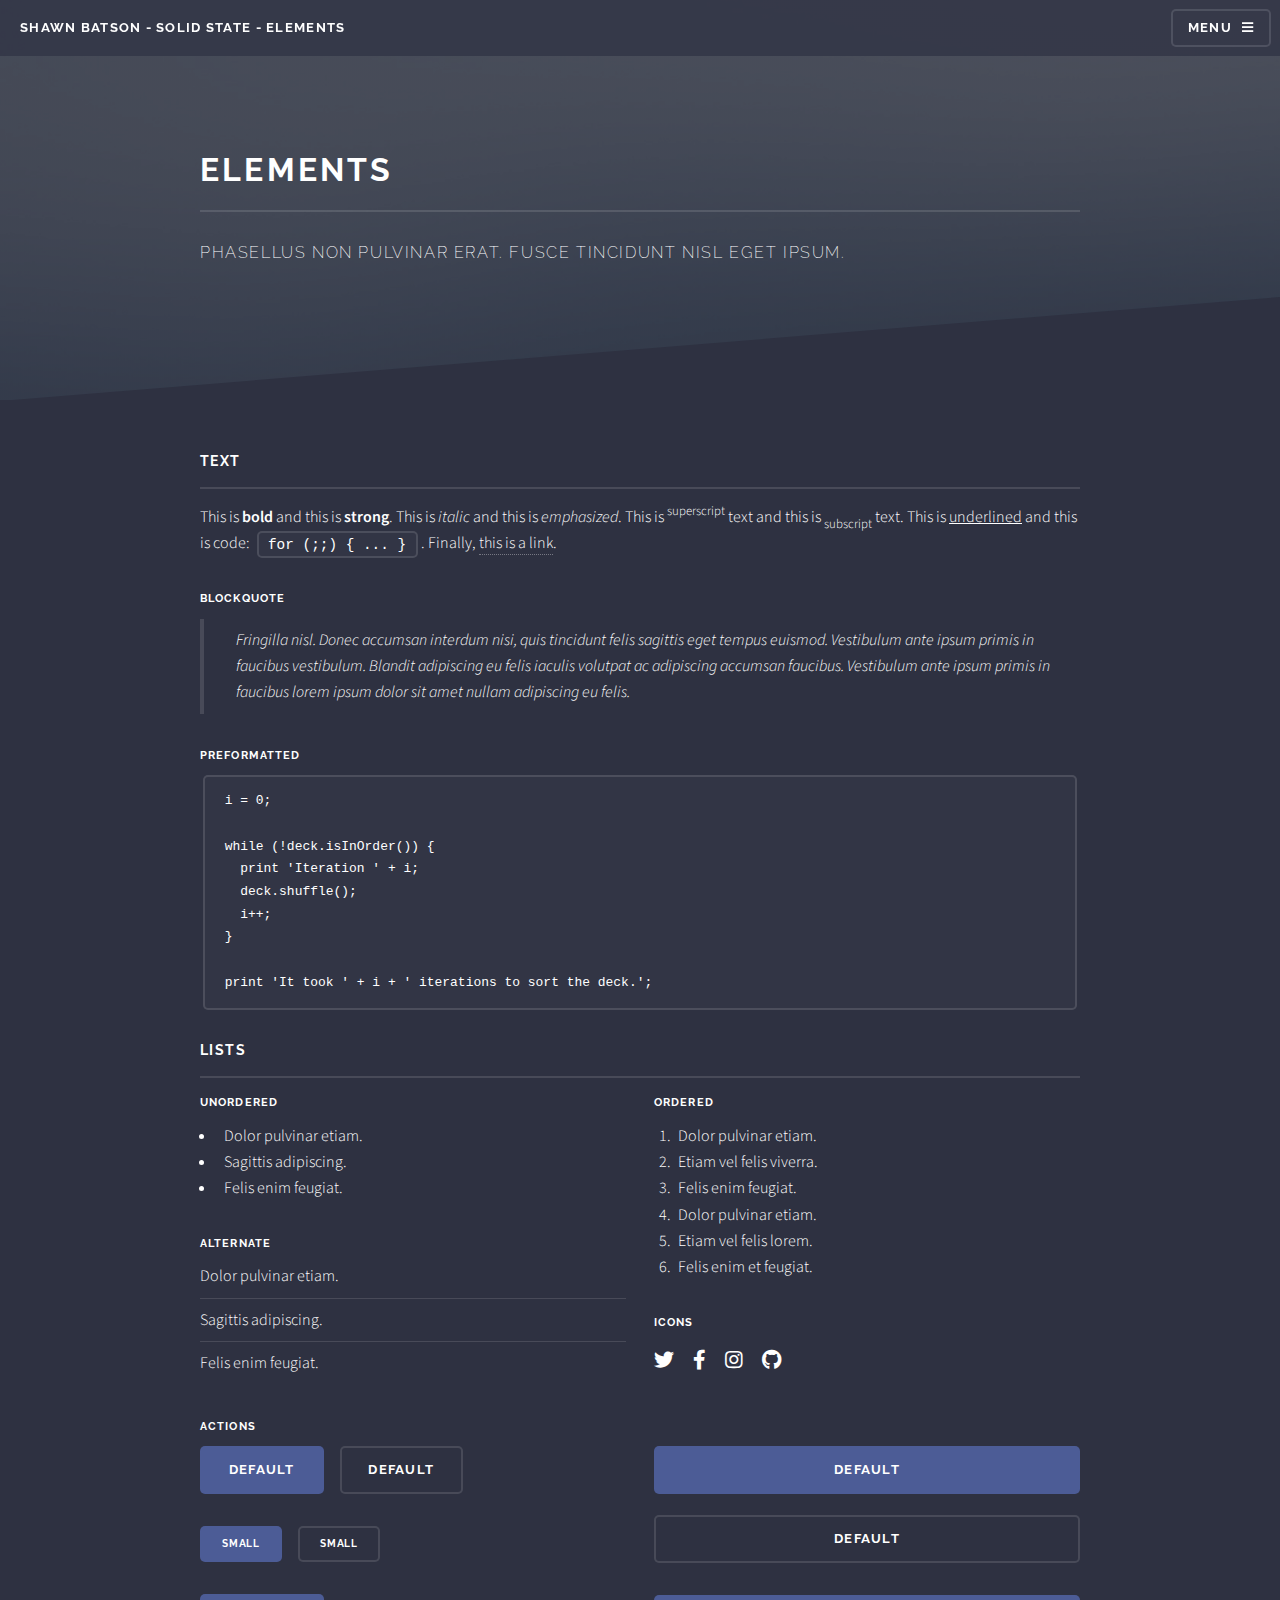
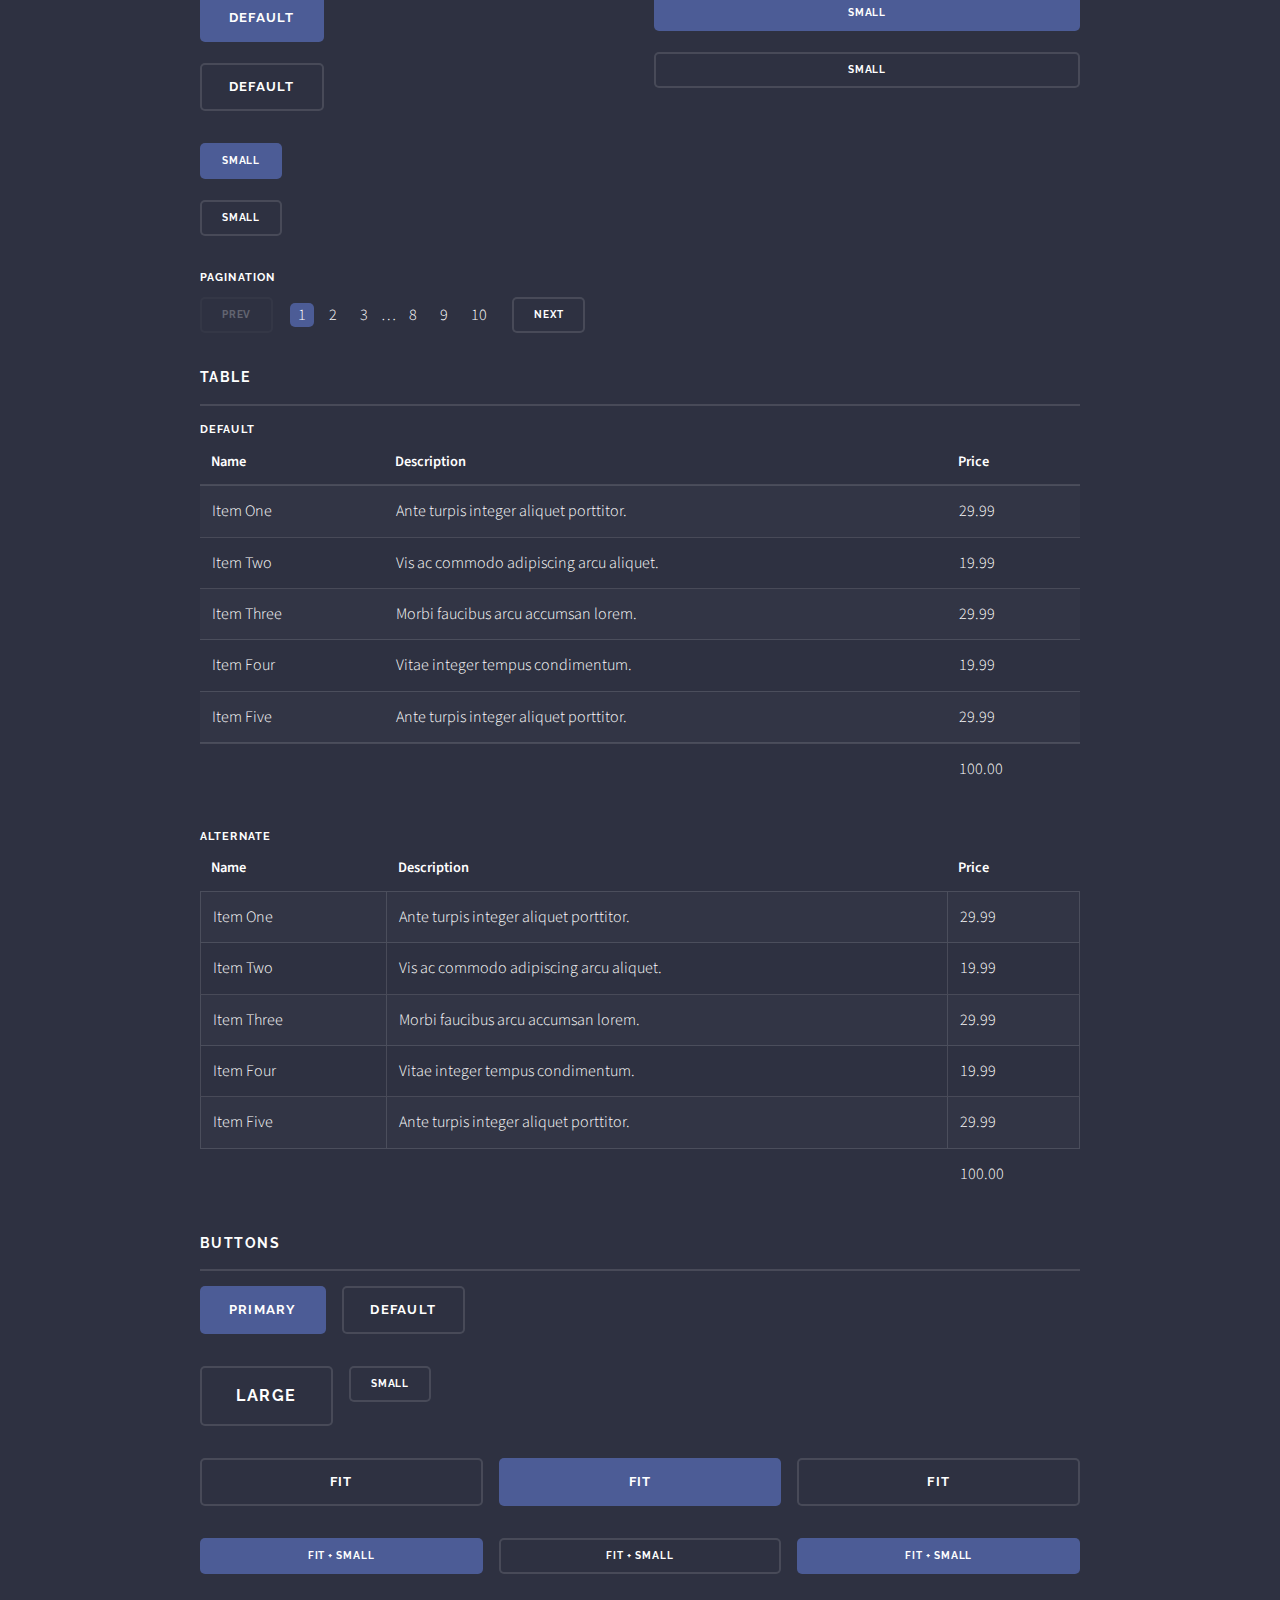
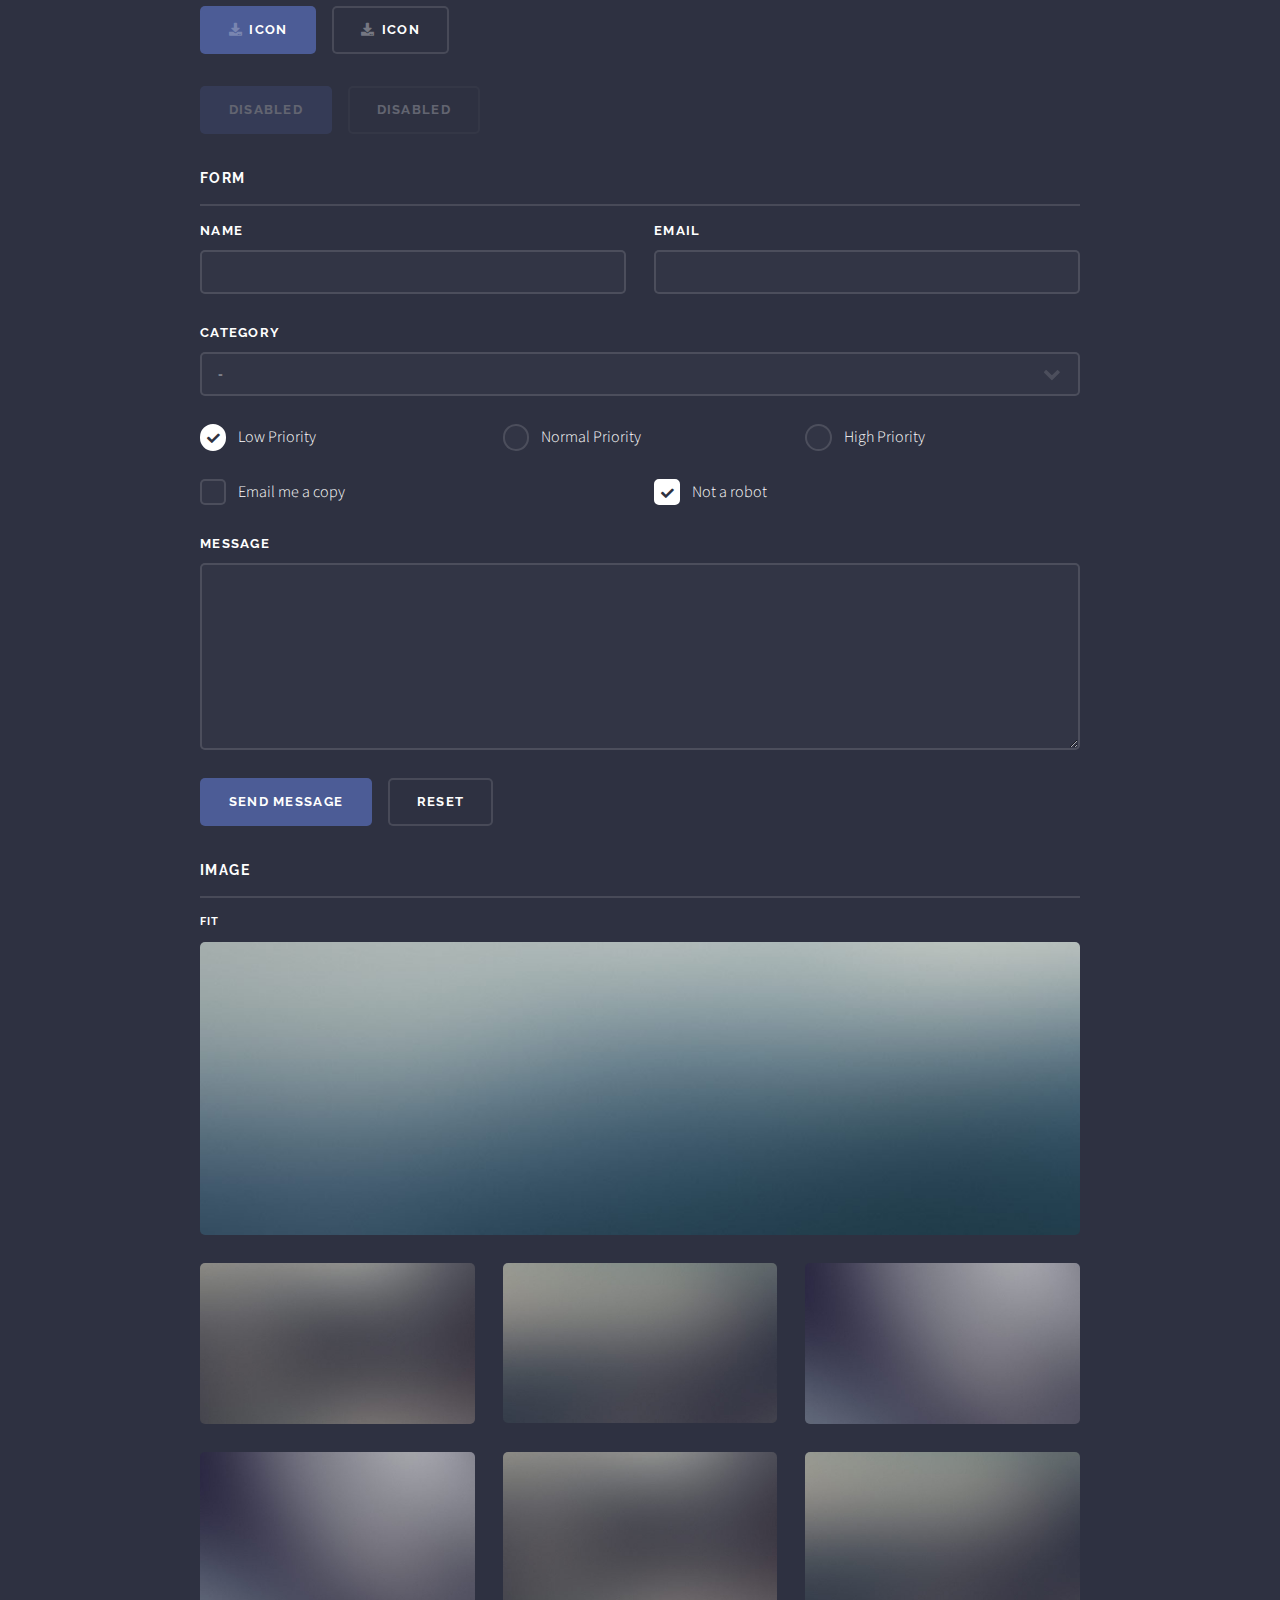
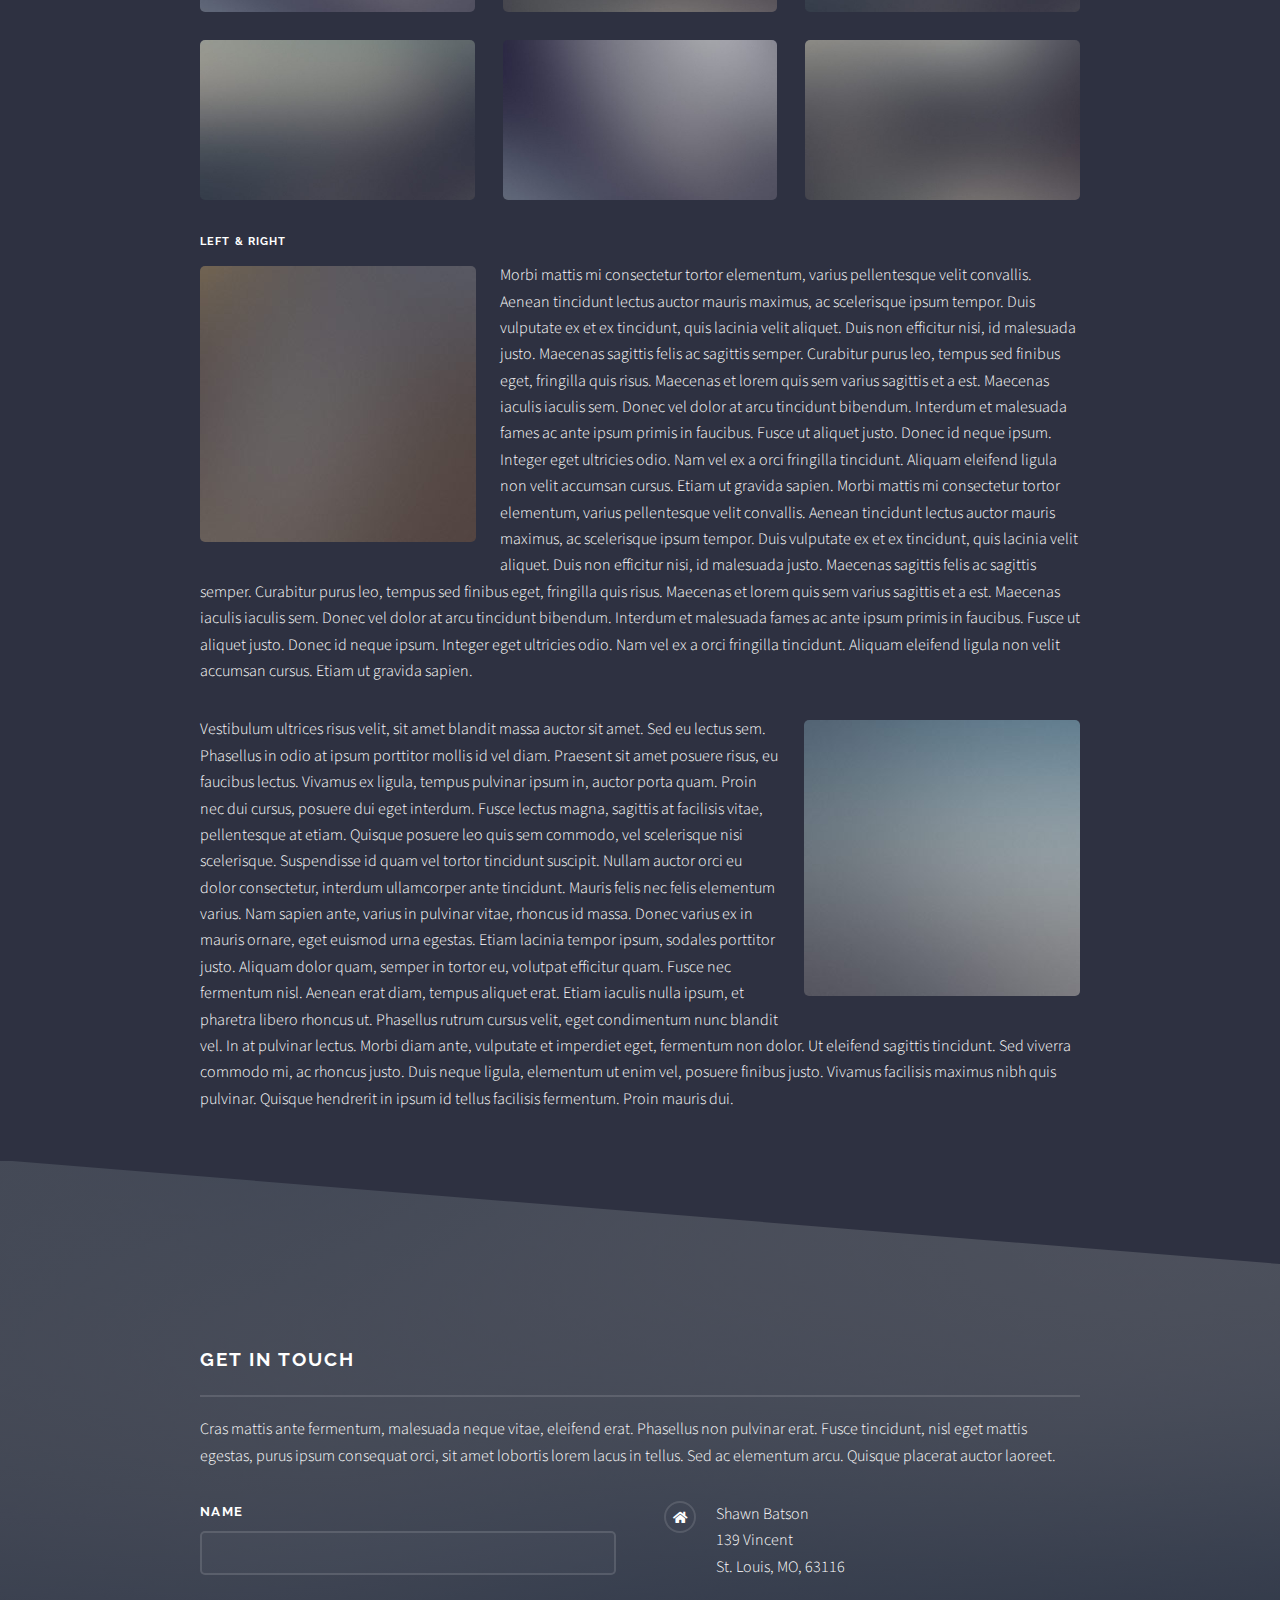
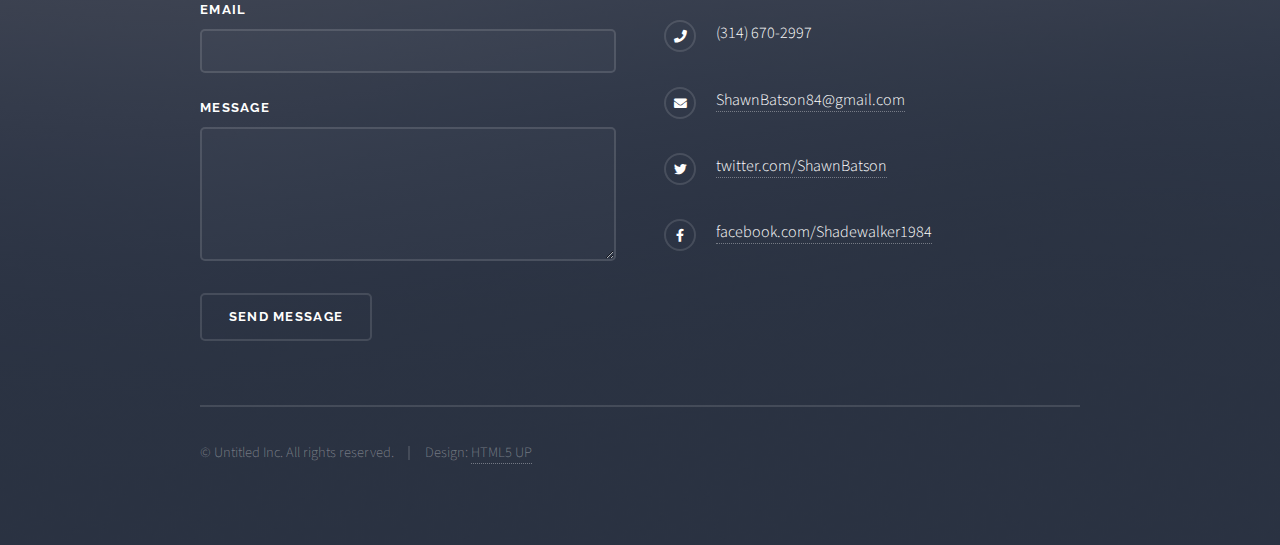
<file: elements.html>
<!DOCTYPE HTML>
<!--
	Solid State by HTML5 UP
	html5up.net | @ajlkn
	Free for personal and commercial use under the CCA 3.0 license (html5up.net/license)
-->
<html>
	<head>
		<title>Shawn Batson - Solid State</title>
		<meta charset="utf-8" />
		<meta name="viewport" content="width=device-width, initial-scale=1, user-scalable=no" />
		<link rel="stylesheet" href="assets/css/main.css" />
		<noscript><link rel="stylesheet" href="assets/css/noscript.css" /></noscript>
	</head>
	<body class="is-preload">

		<!-- Page Wrapper -->
			<div id="page-wrapper">

				<!-- Header -->
					<header id="header">
						<h1><a href="index.html">Shawn Batson - Solid State - Elements</a></h1>
						<nav>
							<a href="#menu">Menu</a>
						</nav>
					</header>

				<!-- Menu -->
					<nav id="menu">
						<div class="inner">
							<h2>Menu</h2>
							<ul class="links">
								<li><a href="index.html">Home</a></li>
								<li><a href="generic.html">Generic</a></li>
								<li><a href="elements.html">Elements</a></li>
								<li><a href="#">Log In</a></li>
								<li><a href="#">Sign Up</a></li>
							</ul>
							<a href="#" class="close">Close</a>
						</div>
					</nav>

				<!-- Wrapper -->
					<section id="wrapper">
						<header>
							<div class="inner">
								<h2>Elements</h2>
								<p>Phasellus non pulvinar erat. Fusce tincidunt nisl eget ipsum.</p>
							</div>
						</header>

						<!-- Content -->
							<div class="wrapper">
								<div class="inner">

									<section>
										<h3 class="major">Text</h3>
										<p>This is <b>bold</b> and this is <strong>strong</strong>. This is <i>italic</i> and this is <em>emphasized</em>.
										This is <sup>superscript</sup> text and this is <sub>subscript</sub> text.
										This is <u>underlined</u> and this is code: <code>for (;;) { ... }</code>. Finally, <a href="#">this is a link</a>.</p>
										<h4>Blockquote</h4>
										<blockquote>Fringilla nisl. Donec accumsan interdum nisi, quis tincidunt felis sagittis eget tempus euismod. Vestibulum ante ipsum primis in faucibus vestibulum. Blandit adipiscing eu felis iaculis volutpat ac adipiscing accumsan faucibus. Vestibulum ante ipsum primis in faucibus lorem ipsum dolor sit amet nullam adipiscing eu felis.</blockquote>
										<h4>Preformatted</h4>
										<pre><code>i = 0;

while (!deck.isInOrder()) {
  print 'Iteration ' + i;
  deck.shuffle();
  i++;
}

print 'It took ' + i + ' iterations to sort the deck.';</code></pre>
									</section>

									<section>
										<h3 class="major">Lists</h3>
										<div class="row">
											<div class="col-6 col-12-medium">
												<h4>Unordered</h4>
												<ul>
													<li>Dolor pulvinar etiam.</li>
													<li>Sagittis adipiscing.</li>
													<li>Felis enim feugiat.</li>
												</ul>
												<h4>Alternate</h4>
												<ul class="alt">
													<li>Dolor pulvinar etiam.</li>
													<li>Sagittis adipiscing.</li>
													<li>Felis enim feugiat.</li>
												</ul>
											</div>
											<div class="col-6 col-12-medium">
												<h4>Ordered</h4>
												<ol>
													<li>Dolor pulvinar etiam.</li>
													<li>Etiam vel felis viverra.</li>
													<li>Felis enim feugiat.</li>
													<li>Dolor pulvinar etiam.</li>
													<li>Etiam vel felis lorem.</li>
													<li>Felis enim et feugiat.</li>
												</ol>
												<h4>Icons</h4>
												<ul class="icons">
													<li><a href="#" class="icon brands fa-twitter"><span class="label">Twitter</span></a></li>
													<li><a href="#" class="icon brands fa-facebook-f"><span class="label">Facebook</span></a></li>
													<li><a href="#" class="icon brands fa-instagram"><span class="label">Instagram</span></a></li>
													<li><a href="#" class="icon brands fa-github"><span class="label">Github</span></a></li>
												</ul>
											</div>
										</div>
										<h4>Actions</h4>
										<div class="row">
											<div class="col-6 col-12-medium">
												<ul class="actions">
													<li><a href="#" class="button primary">Default</a></li>
													<li><a href="#" class="button">Default</a></li>
												</ul>
												<ul class="actions small">
													<li><a href="#" class="button primary small">Small</a></li>
													<li><a href="#" class="button small">Small</a></li>
												</ul>
												<ul class="actions stacked">
													<li><a href="#" class="button primary">Default</a></li>
													<li><a href="#" class="button">Default</a></li>
												</ul>
												<ul class="actions stacked small">
													<li><a href="#" class="button primary small">Small</a></li>
													<li><a href="#" class="button small">Small</a></li>
												</ul>
											</div>
											<div class="col-6 col-12-medium">
												<ul class="actions stacked">
													<li><a href="#" class="button primary fit">Default</a></li>
													<li><a href="#" class="button fit">Default</a></li>
												</ul>
												<ul class="actions stacked small">
													<li><a href="#" class="button primary small fit">Small</a></li>
													<li><a href="#" class="button small fit">Small</a></li>
												</ul>
											</div>
										</div>
										<h4>Pagination</h4>
										<ul class="pagination">
											<li><span class="button small disabled">Prev</span></li>
											<li><a href="#" class="page active">1</a></li>
											<li><a href="#" class="page">2</a></li>
											<li><a href="#" class="page">3</a></li>
											<li><span>&hellip;</span></li>
											<li><a href="#" class="page">8</a></li>
											<li><a href="#" class="page">9</a></li>
											<li><a href="#" class="page">10</a></li>
											<li><a href="#" class="button small">Next</a></li>
										</ul>
									</section>

									<section>
										<h3 class="major">Table</h3>
										<h4>Default</h4>
										<div class="table-wrapper">
											<table>
												<thead>
													<tr>
														<th>Name</th>
														<th>Description</th>
														<th>Price</th>
													</tr>
												</thead>
												<tbody>
													<tr>
														<td>Item One</td>
														<td>Ante turpis integer aliquet porttitor.</td>
														<td>29.99</td>
													</tr>
													<tr>
														<td>Item Two</td>
														<td>Vis ac commodo adipiscing arcu aliquet.</td>
														<td>19.99</td>
													</tr>
													<tr>
														<td>Item Three</td>
														<td> Morbi faucibus arcu accumsan lorem.</td>
														<td>29.99</td>
													</tr>
													<tr>
														<td>Item Four</td>
														<td>Vitae integer tempus condimentum.</td>
														<td>19.99</td>
													</tr>
													<tr>
														<td>Item Five</td>
														<td>Ante turpis integer aliquet porttitor.</td>
														<td>29.99</td>
													</tr>
												</tbody>
												<tfoot>
													<tr>
														<td colspan="2"></td>
														<td>100.00</td>
													</tr>
												</tfoot>
											</table>
										</div>

										<h4>Alternate</h4>
										<div class="table-wrapper">
											<table class="alt">
												<thead>
													<tr>
														<th>Name</th>
														<th>Description</th>
														<th>Price</th>
													</tr>
												</thead>
												<tbody>
													<tr>
														<td>Item One</td>
														<td>Ante turpis integer aliquet porttitor.</td>
														<td>29.99</td>
													</tr>
													<tr>
														<td>Item Two</td>
														<td>Vis ac commodo adipiscing arcu aliquet.</td>
														<td>19.99</td>
													</tr>
													<tr>
														<td>Item Three</td>
														<td> Morbi faucibus arcu accumsan lorem.</td>
														<td>29.99</td>
													</tr>
													<tr>
														<td>Item Four</td>
														<td>Vitae integer tempus condimentum.</td>
														<td>19.99</td>
													</tr>
													<tr>
														<td>Item Five</td>
														<td>Ante turpis integer aliquet porttitor.</td>
														<td>29.99</td>
													</tr>
												</tbody>
												<tfoot>
													<tr>
														<td colspan="2"></td>
														<td>100.00</td>
													</tr>
												</tfoot>
											</table>
										</div>
									</section>

									<section>
										<h3 class="major">Buttons</h3>
										<ul class="actions">
											<li><a href="#" class="button primary">Primary</a></li>
											<li><a href="#" class="button">Default</a></li>
										</ul>
										<ul class="actions">
											<li><a href="#" class="button large">Large</a></li>
											<li><a href="#" class="button small">Small</a></li>
										</ul>
										<ul class="actions fit">
											<li><a href="#" class="button fit">Fit</a></li>
											<li><a href="#" class="button primary fit">Fit</a></li>
											<li><a href="#" class="button fit">Fit</a></li>
										</ul>
										<ul class="actions fit small">
											<li><a href="#" class="button primary fit small">Fit + Small</a></li>
											<li><a href="#" class="button fit small">Fit + Small</a></li>
											<li><a href="#" class="button primary fit small">Fit + Small</a></li>
										</ul>
										<ul class="actions">
											<li><a href="#" class="button primary icon solid fa-download">Icon</a></li>
											<li><a href="#" class="button icon solid fa-download">Icon</a></li>
										</ul>
										<ul class="actions">
											<li><span class="button primary disabled">Disabled</span></li>
											<li><span class="button disabled">Disabled</span></li>
										</ul>
									</section>

									<section>
										<h3 class="major">Form</h3>
										<form method="post" action="#">
											<div class="row gtr-uniform">
												<div class="col-6 col-12-xsmall">
													<label for="demo-name">Name</label>
													<input type="text" name="demo-name" id="demo-name" value="" />
												</div>
												<div class="col-6 col-12-xsmall">
													<label for="demo-email">Email</label>
													<input type="email" name="demo-email" id="demo-email" value="" />
												</div>
												<div class="col-12">
													<label for="demo-category">Category</label>
													<select name="demo-category" id="demo-category">
														<option value="">-</option>
														<option value="1">Manufacturing</option>
														<option value="1">Shipping</option>
														<option value="1">Administration</option>
														<option value="1">Human Resources</option>
													</select>
												</div>
												<div class="col-4 col-12-small">
													<input type="radio" id="demo-priority-low" name="demo-priority" checked>
													<label for="demo-priority-low">Low Priority</label>
												</div>
												<div class="col-4 col-12-small">
													<input type="radio" id="demo-priority-normal" name="demo-priority">
													<label for="demo-priority-normal">Normal Priority</label>
												</div>
												<div class="col-4 col-12-small">
													<input type="radio" id="demo-priority-high" name="demo-priority">
													<label for="demo-priority-high">High Priority</label>
												</div>
												<div class="col-6 col-12-small">
													<input type="checkbox" id="demo-copy" name="demo-copy">
													<label for="demo-copy">Email me a copy</label>
												</div>
												<div class="col-6 col-12-small">
													<input type="checkbox" id="demo-human" name="demo-human" checked>
													<label for="demo-human">Not a robot</label>
												</div>
												<div class="col-12">
													<label for="demo-message">Message</label>
													<textarea name="demo-message" id="demo-message" rows="6"></textarea>
												</div>
												<div class="col-12">
													<ul class="actions">
														<li><input type="submit" value="Send Message" class="primary" /></li>
														<li><input type="reset" value="Reset" /></li>
													</ul>
												</div>
											</div>
										</form>
									</section>

									<section>
										<h3 class="major">Image</h3>
										<h4>Fit</h4>
										<div class="box alt">
											<div class="row gtr-uniform">
												<div class="col-12"><span class="image fit"><img src="images/pic08.jpg" alt="" /></span></div>
												<div class="col-4"><span class="image fit"><img src="images/pic05.jpg" alt="" /></span></div>
												<div class="col-4"><span class="image fit"><img src="images/pic06.jpg" alt="" /></span></div>
												<div class="col-4"><span class="image fit"><img src="images/pic07.jpg" alt="" /></span></div>
												<div class="col-4"><span class="image fit"><img src="images/pic07.jpg" alt="" /></span></div>
												<div class="col-4"><span class="image fit"><img src="images/pic05.jpg" alt="" /></span></div>
												<div class="col-4"><span class="image fit"><img src="images/pic06.jpg" alt="" /></span></div>
												<div class="col-4"><span class="image fit"><img src="images/pic06.jpg" alt="" /></span></div>
												<div class="col-4"><span class="image fit"><img src="images/pic07.jpg" alt="" /></span></div>
												<div class="col-4"><span class="image fit"><img src="images/pic05.jpg" alt="" /></span></div>
											</div>
										</div>
										<h4>Left &amp; Right</h4>
										<p><span class="image left"><img src="images/pic01.jpg" alt="" /></span>Morbi mattis mi consectetur tortor elementum, varius pellentesque velit convallis. Aenean tincidunt lectus auctor mauris maximus, ac scelerisque ipsum tempor. Duis vulputate ex et ex tincidunt, quis lacinia velit aliquet. Duis non efficitur nisi, id malesuada justo. Maecenas sagittis felis ac sagittis semper. Curabitur purus leo, tempus sed finibus eget, fringilla quis risus. Maecenas et lorem quis sem varius sagittis et a est. Maecenas iaculis iaculis sem. Donec vel dolor at arcu tincidunt bibendum. Interdum et malesuada fames ac ante ipsum primis in faucibus. Fusce ut aliquet justo. Donec id neque ipsum. Integer eget ultricies odio. Nam vel ex a orci fringilla tincidunt. Aliquam eleifend ligula non velit accumsan cursus. Etiam ut gravida sapien. Morbi mattis mi consectetur tortor elementum, varius pellentesque velit convallis. Aenean tincidunt lectus auctor mauris maximus, ac scelerisque ipsum tempor. Duis vulputate ex et ex tincidunt, quis lacinia velit aliquet. Duis non efficitur nisi, id malesuada justo. Maecenas sagittis felis ac sagittis semper. Curabitur purus leo, tempus sed finibus eget, fringilla quis risus. Maecenas et lorem quis sem varius sagittis et a est. Maecenas iaculis iaculis sem. Donec vel dolor at arcu tincidunt bibendum. Interdum et malesuada fames ac ante ipsum primis in faucibus. Fusce ut aliquet justo. Donec id neque ipsum. Integer eget ultricies odio. Nam vel ex a orci fringilla tincidunt. Aliquam eleifend ligula non velit accumsan cursus. Etiam ut gravida sapien.</p>
										<p><span class="image right"><img src="images/pic02.jpg" alt="" /></span>Vestibulum ultrices risus velit, sit amet blandit massa auctor sit amet. Sed eu lectus sem. Phasellus in odio at ipsum porttitor mollis id vel diam. Praesent sit amet posuere risus, eu faucibus lectus. Vivamus ex ligula, tempus pulvinar ipsum in, auctor porta quam. Proin nec dui cursus, posuere dui eget interdum. Fusce lectus magna, sagittis at facilisis vitae, pellentesque at etiam. Quisque posuere leo quis sem commodo, vel scelerisque nisi scelerisque. Suspendisse id quam vel tortor tincidunt suscipit. Nullam auctor orci eu dolor consectetur, interdum ullamcorper ante tincidunt. Mauris felis nec felis elementum varius. Nam sapien ante, varius in pulvinar vitae, rhoncus id massa. Donec varius ex in mauris ornare, eget euismod urna egestas. Etiam lacinia tempor ipsum, sodales porttitor justo. Aliquam dolor quam, semper in tortor eu, volutpat efficitur quam. Fusce nec fermentum nisl. Aenean erat diam, tempus aliquet erat. Etiam iaculis nulla ipsum, et pharetra libero rhoncus ut. Phasellus rutrum cursus velit, eget condimentum nunc blandit vel. In at pulvinar lectus. Morbi diam ante, vulputate et imperdiet eget, fermentum non dolor. Ut eleifend sagittis tincidunt. Sed viverra commodo mi, ac rhoncus justo. Duis neque ligula, elementum ut enim vel, posuere finibus justo. Vivamus facilisis maximus nibh quis pulvinar. Quisque hendrerit in ipsum id tellus facilisis fermentum. Proin mauris dui.</p>
									</section>

								</div>
							</div>

					</section>

				<!-- Footer -->
					<section id="footer">
						<div class="inner">
							<h2 class="major">Get in touch</h2>
							<p>Cras mattis ante fermentum, malesuada neque vitae, eleifend erat. Phasellus non pulvinar erat. Fusce tincidunt, nisl eget mattis egestas, purus ipsum consequat orci, sit amet lobortis lorem lacus in tellus. Sed ac elementum arcu. Quisque placerat auctor laoreet.</p>
							<form method="post" action="#">
								<div class="fields">
									<div class="field">
										<label for="name">Name</label>
										<input type="text" name="name" id="name" />
									</div>
									<div class="field">
										<label for="email">Email</label>
										<input type="email" name="email" id="email" />
									</div>
									<div class="field">
										<label for="message">Message</label>
										<textarea name="message" id="message" rows="4"></textarea>
									</div>
								</div>
								<ul class="actions">
									<li><input type="submit" value="Send Message" /></li>
								</ul>
							</form>
							<ul class="contact">
								<li class="icon solid fa-home">
									Shawn Batson<br />
									139 Vincent<br />
									St. Louis, MO, 63116
								</li>
								<li class="icon solid fa-phone">(314) 670-2997</li>
								<li class="icon solid fa-envelope"><a href="#">ShawnBatson84@gmail.com</a></li>
								<li class="icon brands fa-twitter"><a href="#">twitter.com/ShawnBatson</a></li>
								<li class="icon brands fa-facebook-f"><a href="#">facebook.com/Shadewalker1984</a></li>
							</ul>
							<!-- DO NOT TOUCH BELOW THIS LINE -->
							<ul class="copyright">
								<li>&copy; Untitled Inc. All rights reserved.</li><li>Design: <a href="http://html5up.net">HTML5 UP</a></li>
							</ul>
						</div>
					</section>

			</div>

		<!-- Scripts -->
			<script src="assets/js/jquery.min.js"></script>
			<script src="assets/js/jquery.scrollex.min.js"></script>
			<script src="assets/js/browser.min.js"></script>
			<script src="assets/js/breakpoints.min.js"></script>
			<script src="assets/js/util.js"></script>
			<script src="assets/js/main.js"></script>

	</body>
</html>
</file>
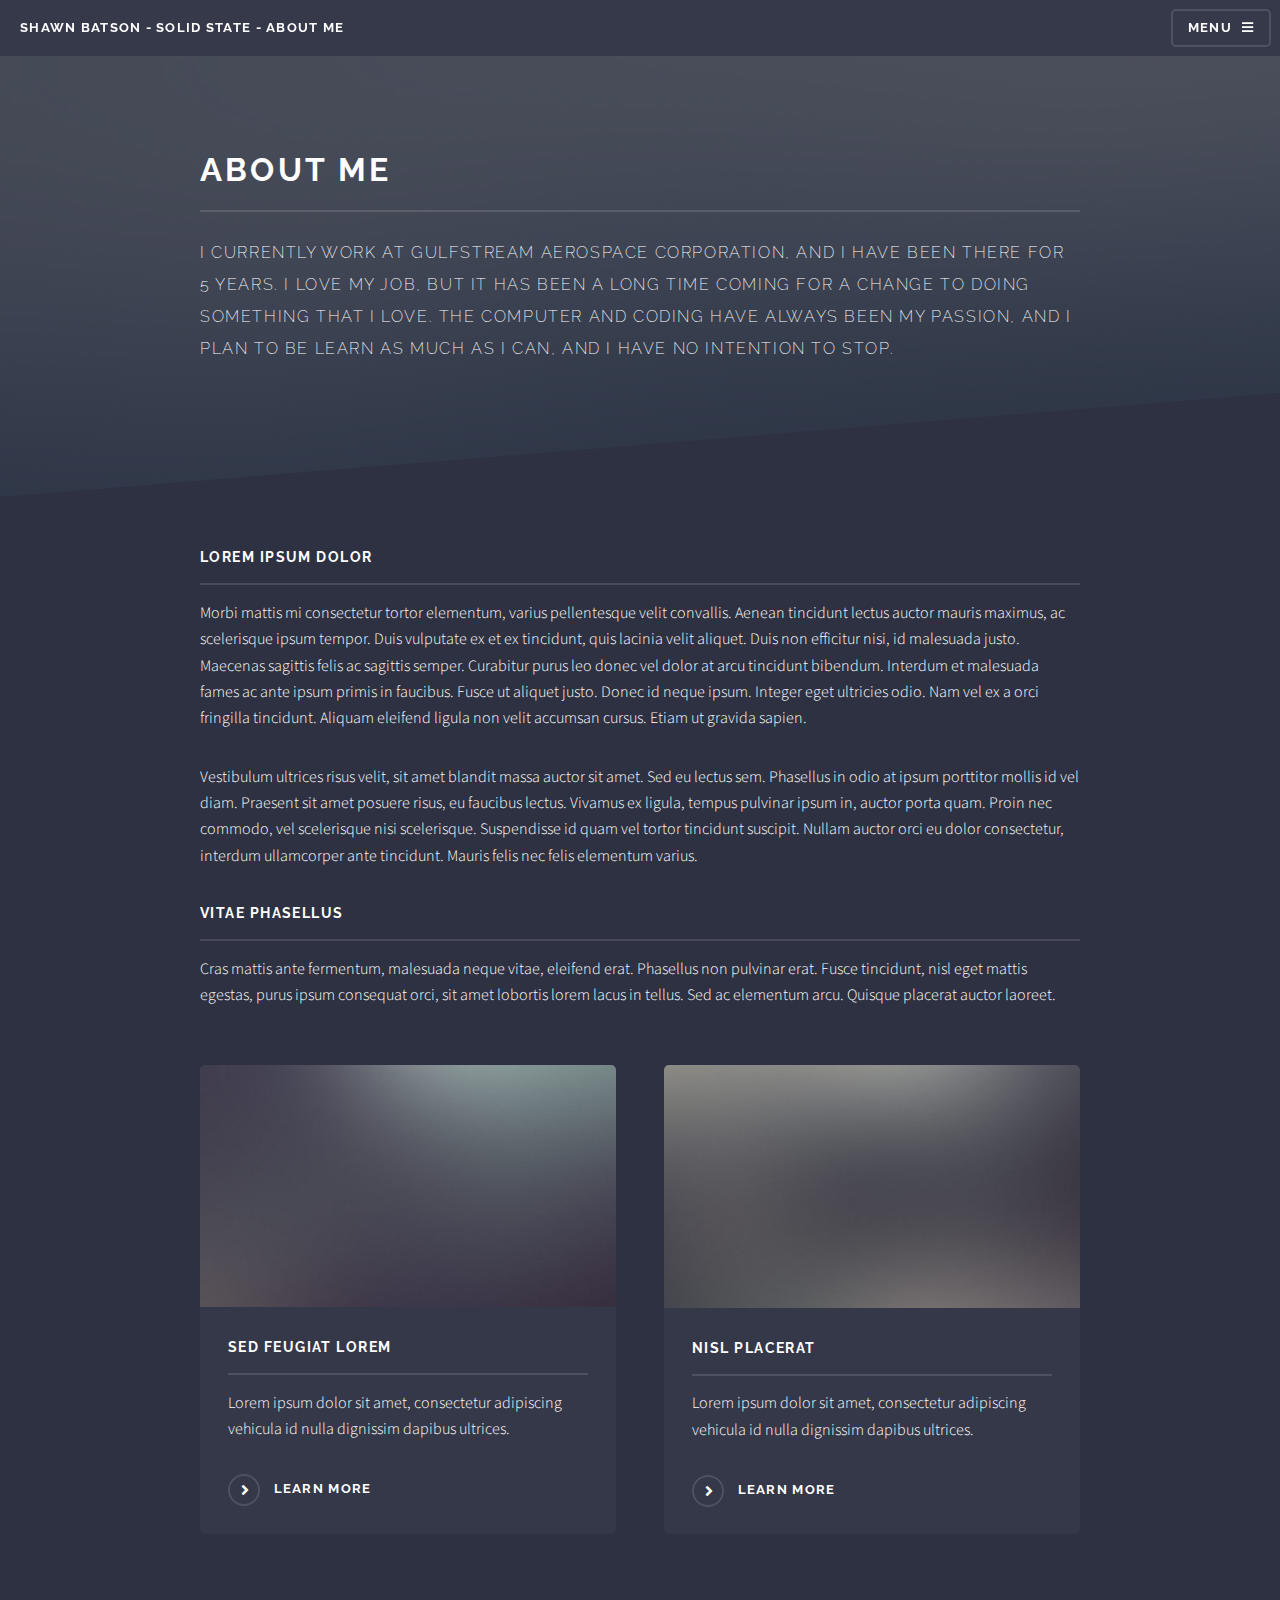
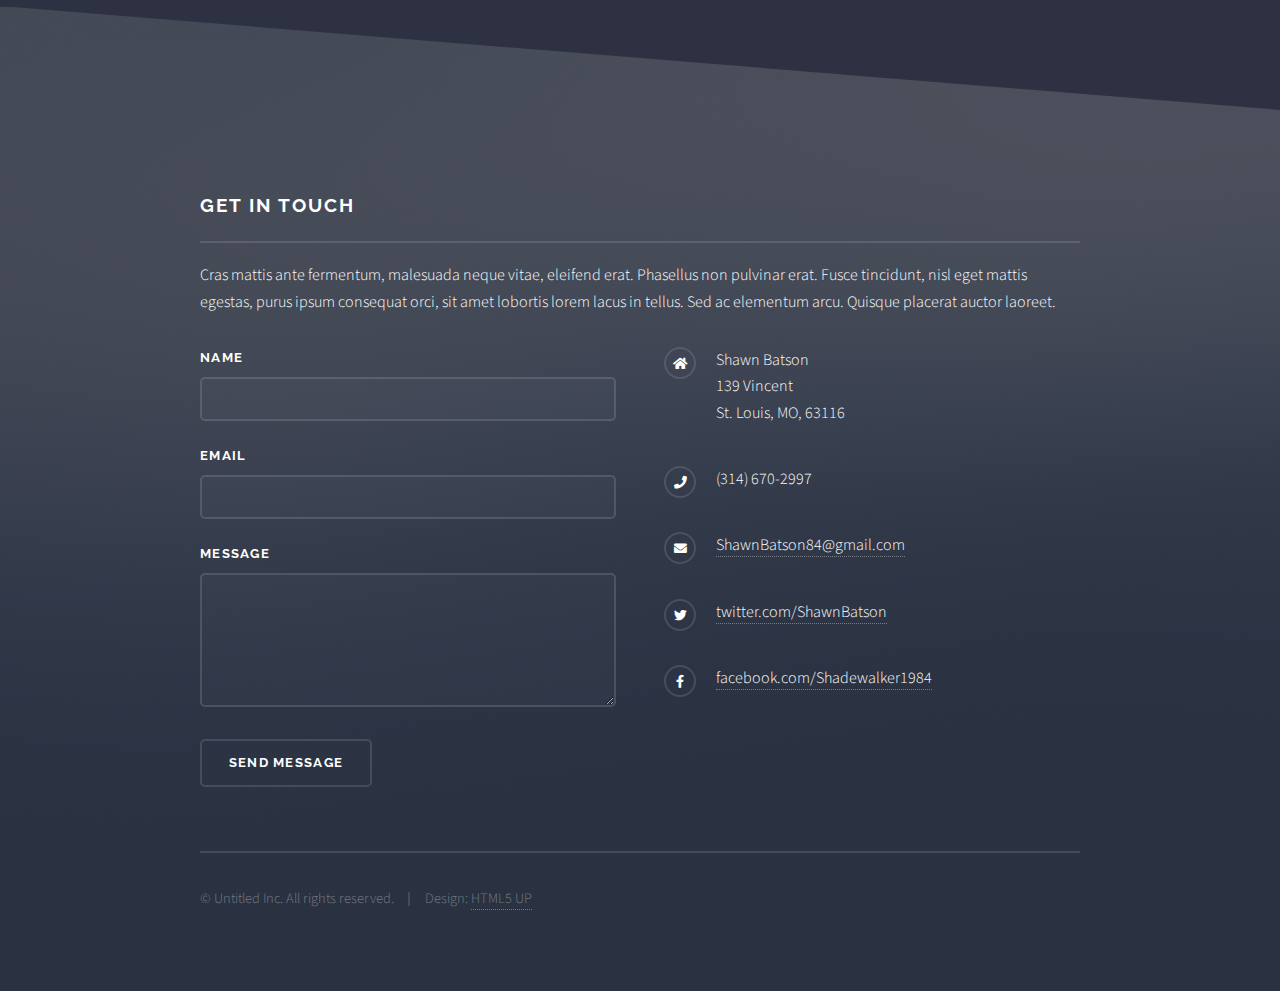
<file: generic.html>
<!DOCTYPE HTML>
<!--
	Solid State by HTML5 UP
	html5up.net | @ajlkn
	Free for personal and commercial use under the CCA 3.0 license (html5up.net/license)
-->
<html>
	<head>
		<title>Shawn Batson - About Me</title>
		<meta charset="utf-8" />
		<meta name="viewport" content="width=device-width, initial-scale=1, user-scalable=no" />
		<link rel="stylesheet" href="assets/css/main.css" />
		<noscript><link rel="stylesheet" href="assets/css/noscript.css" /></noscript>
	</head>
	<body class="is-preload">

		<!-- Page Wrapper -->
			<div id="page-wrapper">

				<!-- Header -->
					<header id="header">
						<h1><a href="index.html">Shawn Batson - Solid State - About Me</a></h1>
						<nav>
							<a href="#menu">Menu</a>
						</nav>
					</header>

				<!-- Menu -->
					<nav id="menu">
						<div class="inner">
							<h2>Menu</h2>
							<ul class="links">
								<li><a href="index.html">Home</a></li>
								<li><a href="generic.html">Generic</a></li>
								<li><a href="elements.html">Elements</a></li>
								<li><a href="#">Log In</a></li>
								<li><a href="#">Sign Up</a></li>
							</ul>
							<a href="#" class="close">Close</a>
						</div>
					</nav>

				<!-- Wrapper -->
					<section id="wrapper">
						<header>
							<div class="inner">
								<h2>About Me</h2>
								<p>I currently work at Gulfstream Aerospace corporation, and I have been there for 5 years.  I love my job, but it has been a long time coming for a change to doing something that I love. The computer and coding have always been my passion, and I plan to be learn as much as I can, and I have no intention to stop.
						</header>

						<!-- Content -->
							<div class="wrapper">
								<div class="inner">

									<h3 class="major">Lorem ipsum dolor</h3>
									<p>Morbi mattis mi consectetur tortor elementum, varius pellentesque velit convallis. Aenean tincidunt lectus auctor mauris maximus, ac scelerisque ipsum tempor. Duis vulputate ex et ex tincidunt, quis lacinia velit aliquet. Duis non efficitur nisi, id malesuada justo. Maecenas sagittis felis ac sagittis semper. Curabitur purus leo donec vel dolor at arcu tincidunt bibendum. Interdum et malesuada fames ac ante ipsum primis in faucibus. Fusce ut aliquet justo. Donec id neque ipsum. Integer eget ultricies odio. Nam vel ex a orci fringilla tincidunt. Aliquam eleifend ligula non velit accumsan cursus. Etiam ut gravida sapien.</p>

									<p>Vestibulum ultrices risus velit, sit amet blandit massa auctor sit amet. Sed eu lectus sem. Phasellus in odio at ipsum porttitor mollis id vel diam. Praesent sit amet posuere risus, eu faucibus lectus. Vivamus ex ligula, tempus pulvinar ipsum in, auctor porta quam. Proin nec commodo, vel scelerisque nisi scelerisque. Suspendisse id quam vel tortor tincidunt suscipit. Nullam auctor orci eu dolor consectetur, interdum ullamcorper ante tincidunt. Mauris felis nec felis elementum varius.</p>

									<h3 class="major">Vitae phasellus</h3>
									<p>Cras mattis ante fermentum, malesuada neque vitae, eleifend erat. Phasellus non pulvinar erat. Fusce tincidunt, nisl eget mattis egestas, purus ipsum consequat orci, sit amet lobortis lorem lacus in tellus. Sed ac elementum arcu. Quisque placerat auctor laoreet.</p>

									<section class="features">
										<article>
											<a href="#" class="image"><img src="images/pic04.jpg" alt="" /></a>
											<h3 class="major">Sed feugiat lorem</h3>
											<p>Lorem ipsum dolor sit amet, consectetur adipiscing vehicula id nulla dignissim dapibus ultrices.</p>
											<a href="#" class="special">Learn more</a>
										</article>
										<article>
											<a href="#" class="image"><img src="images/pic05.jpg" alt="" /></a>
											<h3 class="major">Nisl placerat</h3>
											<p>Lorem ipsum dolor sit amet, consectetur adipiscing vehicula id nulla dignissim dapibus ultrices.</p>
											<a href="#" class="special">Learn more</a>
										</article>
									</section>

								</div>
							</div>

					</section>

				<!-- Footer -->
					<section id="footer">
						<div class="inner">
							<h2 class="major">Get in touch</h2>
							<p>Cras mattis ante fermentum, malesuada neque vitae, eleifend erat. Phasellus non pulvinar erat. Fusce tincidunt, nisl eget mattis egestas, purus ipsum consequat orci, sit amet lobortis lorem lacus in tellus. Sed ac elementum arcu. Quisque placerat auctor laoreet.</p>
							<form method="post" action="#">
								<div class="fields">
									<div class="field">
										<label for="name">Name</label>
										<input type="text" name="name" id="name" />
									</div>
									<div class="field">
										<label for="email">Email</label>
										<input type="email" name="email" id="email" />
									</div>
									<div class="field">
										<label for="message">Message</label>
										<textarea name="message" id="message" rows="4"></textarea>
									</div>
								</div>
								<ul class="actions">
									<li><input type="submit" value="Send Message" /></li>
								</ul>
							</form>
							<ul class="contact">
								<li class="icon solid fa-home">
									Shawn Batson<br />
									139 Vincent<br />
									St. Louis, MO, 63116
								</li>
								<li class="icon solid fa-phone">(314) 670-2997</li>
								<li class="icon solid fa-envelope"><a href="#">ShawnBatson84@gmail.com</a></li>
								<li class="icon brands fa-twitter"><a href="#">twitter.com/ShawnBatson</a></li>
								<li class="icon brands fa-facebook-f"><a href="#">facebook.com/Shadewalker1984</a></li>
							</ul>
							<!-- DO NOT TOUCH BELOW THIS LINE -->
							<ul class="copyright">
								<li>&copy; Untitled Inc. All rights reserved.</li><li>Design: <a href="http://html5up.net">HTML5 UP</a></li>
							</ul>
						</div>
					</section>

			</div>

		<!-- Scripts -->
			<script src="assets/js/jquery.min.js"></script>
			<script src="assets/js/jquery.scrollex.min.js"></script>
			<script src="assets/js/browser.min.js"></script>
			<script src="assets/js/breakpoints.min.js"></script>
			<script src="assets/js/util.js"></script>
			<script src="assets/js/main.js"></script>

	</body>
</html>
</file>
<file: assets/css/noscript.css>
/*
	Solid State by HTML5 UP
	html5up.net | @ajlkn
	Free for personal and commercial use under the CCA 3.0 license (html5up.net/license)
*/

/* Banner */

	body.is-preload #banner .logo {
		-moz-transform: none;
		-webkit-transform: none;
		-ms-transform: none;
		transform: none;
		opacity: 1;
	}

	body.is-preload #banner h2 {
		opacity: 1;
		-moz-transform: none;
		-webkit-transform: none;
		-ms-transform: none;
		transform: none;
		-moz-filter: none;
		-webkit-filter: none;
		-ms-filter: none;
		filter: none;
	}

	body.is-preload #banner p {
		opacity: 01;
		-moz-transform: none;
		-webkit-transform: none;
		-ms-transform: none;
		transform: none;
		-moz-filter: none;
		-webkit-filter: none;
		-ms-filter: none;
		filter: none;
	}
</file>
<file: assets/css/main.css>
@import url(fontawesome-all.min.css);
@import url("https://fonts.googleapis.com/css?family=Raleway:200,700|Source+Sans+Pro:300,600,300italic,600italic");

/*
	Solid State by HTML5 UP
	html5up.net | @ajlkn
	Free for personal and commercial use under the CCA 3.0 license (html5up.net/license)
*/

html, body, div, span, applet, object,
iframe, h1, h2, h3, h4, h5, h6, p, blockquote,
pre, a, abbr, acronym, address, big, cite,
code, del, dfn, em, img, ins, kbd, q, s, samp,
small, strike, strong, sub, sup, tt, var, b,
u, i, center, dl, dt, dd, ol, ul, li, fieldset,
form, label, legend, table, caption, tbody,
tfoot, thead, tr, th, td, article, aside,
canvas, details, embed, figure, figcaption,
footer, header, hgroup, menu, nav, output, ruby,
section, summary, time, mark, audio, video {
	margin: 0;
	padding: 0;
	border: 0;
	font-size: 100%;
	font: inherit;
	vertical-align: baseline;}

article, aside, details, figcaption, figure,
footer, header, hgroup, menu, nav, section {
	display: block;}

body {
	line-height: 1;
}

ol, ul {
	list-style: none;
}

blockquote, q {
	quotes: none;
}

	blockquote:before, blockquote:after, q:before, q:after {
		content: '';
		content: none;
	}

table {
	border-collapse: collapse;
	border-spacing: 0;
}

body {
	-webkit-text-size-adjust: none;
}

mark {
	background-color: transparent;
	color: inherit;
}

input::-moz-focus-inner {
	border: 0;
	padding: 0;
}

input, select, textarea {
	-moz-appearance: none;
	-webkit-appearance: none;
	-ms-appearance: none;
	appearance: none;
}

/* Basic */

	@-ms-viewport {
		width: device-width;
	}

	body {
		-ms-overflow-style: scrollbar;
	}

	@media screen and (max-width: 480px) {

		html, body {
			min-width: 320px;
		}

	}

	html {
		box-sizing: border-box;
	}

	*, *:before, *:after {
		box-sizing: inherit;
	}

	body {
		background-color: #2e3141;
		background-image: linear-gradient(to top, rgba(46, 49, 65, 0.8), rgba(46, 49, 65, 0.8)), url("../../images/bg.jpg");
		background-size: auto,
 cover;
		background-attachment: fixed,
 fixed;
		background-position: center,
 center;
	}

		body.is-preload *, body.is-preload *:before, body.is-preload *:after {
			-moz-animation: none !important;
			-webkit-animation: none !important;
			-ms-animation: none !important;
			animation: none !important;
			-moz-transition: none !important;
			-webkit-transition: none !important;
			-ms-transition: none !important;
			transition: none !important;
		}

/* Type */

	body, input, select, textarea {
		color: #ffffff;
		font-family: "Source Sans Pro", Helvetica, sans-serif;
		font-size: 16.5pt;
		font-weight: 300;
		line-height: 1.65;
	}

		@media screen and (max-width: 1680px) {

			body, input, select, textarea {
				font-size: 13pt;
			}

		}

		@media screen and (max-width: 1280px) {

			body, input, select, textarea {
				font-size: 12pt;
			}

		}

		@media screen and (max-width: 980px) {

			body, input, select, textarea {
				font-size: 12pt;
			}

		}

		@media screen and (max-width: 736px) {

			body, input, select, textarea {
				font-size: 12pt;
			}

		}

		@media screen and (max-width: 480px) {

			body, input, select, textarea {
				font-size: 12pt;
			}

		}

		.commonsLicense {
			text-align: center;
		}

	a {
		-moz-transition: color 0.2s ease-in-out, border-bottom-color 0.2s ease-in-out;
		-webkit-transition: color 0.2s ease-in-out, border-bottom-color 0.2s ease-in-out;
		-ms-transition: color 0.2s ease-in-out, border-bottom-color 0.2s ease-in-out;
		transition: color 0.2s ease-in-out, border-bottom-color 0.2s ease-in-out;
		border-bottom: dotted 1px rgba(255, 255, 255, 0.35);
		color: #ffffff;
		text-decoration: none;
	}

		a:hover {
			border-bottom-color: transparent;
			color: #ffffff !important;
		}

		a.special:not(.button) {
			text-decoration: none;
			border-bottom: 0;
			display: block;
			font-family: Raleway, Helvetica, sans-serif;
			font-size: 0.8em;
			font-weight: 700;
			letter-spacing: 0.1em;
			margin: 0 0 2em 0;
			text-transform: uppercase;
		}

			a.special:not(.button):before {
				-moz-osx-font-smoothing: grayscale;
				-webkit-font-smoothing: antialiased;
				display: inline-block;
				font-style: normal;
				font-variant: normal;
				text-rendering: auto;
				line-height: 1;
				text-transform: none !important;
				font-family: 'Font Awesome 5 Free';
				font-weight: 900;
			}

			a.special:not(.button):before {
				-moz-transition: background-color 0.2s ease-in-out;
				-webkit-transition: background-color 0.2s ease-in-out;
				-ms-transition: background-color 0.2s ease-in-out;
				transition: background-color 0.2s ease-in-out;
				border-radius: 100%;
				border: solid 2px rgba(255, 255, 255, 0.125);
				content: '\f105';
				display: inline-block;
				font-size: 1.25em;
				height: 2em;
				line-height: 1.75em;
				margin-right: 0.85em;
				text-align: center;
				text-indent: 0.15em;
				vertical-align: middle;
				width: 2em;
			}

			a.special:not(.button):hover:before {
				background-color: rgba(255, 255, 255, 0.025);
			}

			a.special:not(.button):active:before {
				background-color: rgba(255, 255, 255, 0.075);
			}

	strong, b {
		color: #ffffff;
		font-weight: 600;
	}

	em, i {
		font-style: italic;
	}

	p {
		margin: 0 0 2em 0;
	}

	h1, h2, h3, h4, h5, h6 {
		color: #ffffff;
		font-family: Raleway, Helvetica, sans-serif;
		font-weight: 700;
		letter-spacing: 0.1em;
		margin: 0 0 1em 0;
		text-transform: uppercase;
	}

		h1 a, h2 a, h3 a, h4 a, h5 a, h6 a {
			color: inherit;
			text-decoration: none;
			border-bottom: 0;
		}

		h1 span, h2 span, h3 span, h4 span, h5 span, h6 span {
			font-weight: 200;
		}

		h1.major, h2.major, h3.major, h4.major, h5.major, h6.major {
			padding-bottom: 1em;
			border-bottom: solid 2px rgba(255, 255, 255, 0.125);
		}

	h2 {
		font-size: 1.2em;
	}

	h3 {
		font-size: 0.9em;
	}

	h4 {
		font-size: 0.7em;
	}

	h5 {
		font-size: 0.7em;
	}

	h6 {
		font-size: 0.7em;
	}

	@media screen and (max-width: 736px) {

		h2 {
			font-size: 1em;
		}

		h3 {
			font-size: 0.8em;
		}

	}

	sub {
		font-size: 0.8em;
		position: relative;
		top: 0.5em;
	}

	sup {
		font-size: 0.8em;
		position: relative;
		top: -0.5em;
	}

	blockquote {
		border-left: solid 4px rgba(255, 255, 255, 0.125);
		font-style: italic;
		margin: 0 0 2em 0;
		padding: 0.5em 0 0.5em 2em;
	}

	code {
		background: rgba(255, 255, 255, 0.025);
		border-radius: 5px;
		border: solid 2px rgba(255, 255, 255, 0.125);
		font-family: "Courier New", monospace;
		font-size: 0.9em;
		margin: 0 0.25em;
		padding: 0.25em 0.65em;
	}

	pre {
		-webkit-overflow-scrolling: touch;
		font-family: "Courier New", monospace;
		font-size: 0.9em;
		margin: 0 0 2em 0;
	}

		pre code {
			display: block;
			line-height: 1.75em;
			padding: 1em 1.5em;
			overflow-x: auto;
		}

	hr {
		border: 0;
		border-bottom: solid 2px rgba(255, 255, 255, 0.125);
		margin: 2.5em 0;
	}

		hr.major {
			margin: 4em 0;
		}

	.align-left {
		text-align: left;
	}

	.align-center {
		text-align: center;
	}

	.align-right {
		text-align: right;
	}

/* Row */

	.row {
		display: flex;
		flex-wrap: wrap;
		box-sizing: border-box;
		align-items: stretch;
	}

		.row > * {
			box-sizing: border-box;
		}

		.row.gtr-uniform > * > :last-child {
			margin-bottom: 0;
		}

		.row.aln-left {
			justify-content: flex-start;
		}

		.row.aln-center {
			justify-content: center;
		}

		.row.aln-right {
			justify-content: flex-end;
		}

		.row.aln-top {
			align-items: flex-start;
		}

		.row.aln-middle {
			align-items: center;
		}

		.row.aln-bottom {
			align-items: flex-end;
		}

		.row > .imp {
			order: -1;
		}

		.row > .col-1 {
			width: 8.33333%;
		}

		.row > .off-1 {
			margin-left: 8.33333%;
		}

		.row > .col-2 {
			width: 16.66667%;
		}

		.row > .off-2 {
			margin-left: 16.66667%;
		}

		.row > .col-3 {
			width: 25%;
		}

		.row > .off-3 {
			margin-left: 25%;
		}

		.row > .col-4 {
			width: 33.33333%;
		}

		.row > .off-4 {
			margin-left: 33.33333%;
		}

		.row > .col-5 {
			width: 41.66667%;
		}

		.row > .off-5 {
			margin-left: 41.66667%;
		}

		.row > .col-6 {
			width: 50%;
		}

		.row > .off-6 {
			margin-left: 50%;
		}

		.row > .col-7 {
			width: 58.33333%;
		}

		.row > .off-7 {
			margin-left: 58.33333%;
		}

		.row > .col-8 {
			width: 66.66667%;
		}

		.row > .off-8 {
			margin-left: 66.66667%;
		}

		.row > .col-9 {
			width: 75%;
		}

		.row > .off-9 {
			margin-left: 75%;
		}

		.row > .col-10 {
			width: 83.33333%;
		}

		.row > .off-10 {
			margin-left: 83.33333%;
		}

		.row > .col-11 {
			width: 91.66667%;
		}

		.row > .off-11 {
			margin-left: 91.66667%;
		}

		.row > .col-12 {
			width: 100%;
		}

		.row > .off-12 {
			margin-left: 100%;
		}

		.row.gtr-0 {
			margin-top: 0;
			margin-left: 0em;
		}

			.row.gtr-0 > * {
				padding: 0 0 0 0em;
			}

			.row.gtr-0.gtr-uniform {
				margin-top: 0em;
			}

				.row.gtr-0.gtr-uniform > * {
					padding-top: 0em;
				}

		.row.gtr-25 {
			margin-top: 0;
			margin-left: -0.4375em;
		}

			.row.gtr-25 > * {
				padding: 0 0 0 0.4375em;
			}

			.row.gtr-25.gtr-uniform {
				margin-top: -0.4375em;
			}

				.row.gtr-25.gtr-uniform > * {
					padding-top: 0.4375em;
				}

		.row.gtr-50 {
			margin-top: 0;
			margin-left: -0.875em;
		}

			.row.gtr-50 > * {
				padding: 0 0 0 0.875em;
			}

			.row.gtr-50.gtr-uniform {
				margin-top: -0.875em;
			}

				.row.gtr-50.gtr-uniform > * {
					padding-top: 0.875em;
				}

		.row {
			margin-top: 0;
			margin-left: -1.75em;
		}

			.row > * {
				padding: 0 0 0 1.75em;
			}

			.row.gtr-uniform {
				margin-top: -1.75em;
			}

				.row.gtr-uniform > * {
					padding-top: 1.75em;
				}

		.row.gtr-150 {
			margin-top: 0;
			margin-left: -2.625em;
		}

			.row.gtr-150 > * {
				padding: 0 0 0 2.625em;
			}

			.row.gtr-150.gtr-uniform {
				margin-top: -2.625em;
			}

				.row.gtr-150.gtr-uniform > * {
					padding-top: 2.625em;
				}

		.row.gtr-200 {
			margin-top: 0;
			margin-left: -3.5em;
		}

			.row.gtr-200 > * {
				padding: 0 0 0 3.5em;
			}

			.row.gtr-200.gtr-uniform {
				margin-top: -3.5em;
			}

				.row.gtr-200.gtr-uniform > * {
					padding-top: 3.5em;
				}

		@media screen and (max-width: 1680px) {

			.row {
				display: flex;
				flex-wrap: wrap;
				box-sizing: border-box;
				align-items: stretch;
			}

				.row > * {
					box-sizing: border-box;
				}

				.row.gtr-uniform > * > :last-child {
					margin-bottom: 0;
				}

				.row.aln-left {
					justify-content: flex-start;
				}

				.row.aln-center {
					justify-content: center;
				}

				.row.aln-right {
					justify-content: flex-end;
				}

				.row.aln-top {
					align-items: flex-start;
				}

				.row.aln-middle {
					align-items: center;
				}

				.row.aln-bottom {
					align-items: flex-end;
				}

				.row > .imp-xlarge {
					order: -1;
				}

				.row > .col-1-xlarge {
					width: 8.33333%;
				}

				.row > .off-1-xlarge {
					margin-left: 8.33333%;
				}

				.row > .col-2-xlarge {
					width: 16.66667%;
				}

				.row > .off-2-xlarge {
					margin-left: 16.66667%;
				}

				.row > .col-3-xlarge {
					width: 25%;
				}

				.row > .off-3-xlarge {
					margin-left: 25%;
				}

				.row > .col-4-xlarge {
					width: 33.33333%;
				}

				.row > .off-4-xlarge {
					margin-left: 33.33333%;
				}

				.row > .col-5-xlarge {
					width: 41.66667%;
				}

				.row > .off-5-xlarge {
					margin-left: 41.66667%;
				}

				.row > .col-6-xlarge {
					width: 50%;
				}

				.row > .off-6-xlarge {
					margin-left: 50%;
				}

				.row > .col-7-xlarge {
					width: 58.33333%;
				}

				.row > .off-7-xlarge {
					margin-left: 58.33333%;
				}

				.row > .col-8-xlarge {
					width: 66.66667%;
				}

				.row > .off-8-xlarge {
					margin-left: 66.66667%;
				}

				.row > .col-9-xlarge {
					width: 75%;
				}

				.row > .off-9-xlarge {
					margin-left: 75%;
				}

				.row > .col-10-xlarge {
					width: 83.33333%;
				}

				.row > .off-10-xlarge {
					margin-left: 83.33333%;
				}

				.row > .col-11-xlarge {
					width: 91.66667%;
				}

				.row > .off-11-xlarge {
					margin-left: 91.66667%;
				}

				.row > .col-12-xlarge {
					width: 100%;
				}

				.row > .off-12-xlarge {
					margin-left: 100%;
				}

				.row.gtr-0 {
					margin-top: 0;
					margin-left: 0em;
				}

					.row.gtr-0 > * {
						padding: 0 0 0 0em;
					}

					.row.gtr-0.gtr-uniform {
						margin-top: 0em;
					}

						.row.gtr-0.gtr-uniform > * {
							padding-top: 0em;
						}

				.row.gtr-25 {
					margin-top: 0;
					margin-left: -0.4375em;
				}

					.row.gtr-25 > * {
						padding: 0 0 0 0.4375em;
					}

					.row.gtr-25.gtr-uniform {
						margin-top: -0.4375em;
					}

						.row.gtr-25.gtr-uniform > * {
							padding-top: 0.4375em;
						}

				.row.gtr-50 {
					margin-top: 0;
					margin-left: -0.875em;
				}

					.row.gtr-50 > * {
						padding: 0 0 0 0.875em;
					}

					.row.gtr-50.gtr-uniform {
						margin-top: -0.875em;
					}

						.row.gtr-50.gtr-uniform > * {
							padding-top: 0.875em;
						}

				.row {
					margin-top: 0;
					margin-left: -1.75em;
				}

					.row > * {
						padding: 0 0 0 1.75em;
					}

					.row.gtr-uniform {
						margin-top: -1.75em;
					}

						.row.gtr-uniform > * {
							padding-top: 1.75em;
						}

				.row.gtr-150 {
					margin-top: 0;
					margin-left: -2.625em;
				}

					.row.gtr-150 > * {
						padding: 0 0 0 2.625em;
					}

					.row.gtr-150.gtr-uniform {
						margin-top: -2.625em;
					}

						.row.gtr-150.gtr-uniform > * {
							padding-top: 2.625em;
						}

				.row.gtr-200 {
					margin-top: 0;
					margin-left: -3.5em;
				}

					.row.gtr-200 > * {
						padding: 0 0 0 3.5em;
					}

					.row.gtr-200.gtr-uniform {
						margin-top: -3.5em;
					}

						.row.gtr-200.gtr-uniform > * {
							padding-top: 3.5em;
						}

		}

		@media screen and (max-width: 1280px) {

			.row {
				display: flex;
				flex-wrap: wrap;
				box-sizing: border-box;
				align-items: stretch;
			}

				.row > * {
					box-sizing: border-box;
				}

				.row.gtr-uniform > * > :last-child {
					margin-bottom: 0;
				}

				.row.aln-left {
					justify-content: flex-start;
				}

				.row.aln-center {
					justify-content: center;
				}

				.row.aln-right {
					justify-content: flex-end;
				}

				.row.aln-top {
					align-items: flex-start;
				}

				.row.aln-middle {
					align-items: center;
				}

				.row.aln-bottom {
					align-items: flex-end;
				}

				.row > .imp-large {
					order: -1;
				}

				.row > .col-1-large {
					width: 8.33333%;
				}

				.row > .off-1-large {
					margin-left: 8.33333%;
				}

				.row > .col-2-large {
					width: 16.66667%;
				}

				.row > .off-2-large {
					margin-left: 16.66667%;
				}

				.row > .col-3-large {
					width: 25%;
				}

				.row > .off-3-large {
					margin-left: 25%;
				}

				.row > .col-4-large {
					width: 33.33333%;
				}

				.row > .off-4-large {
					margin-left: 33.33333%;
				}

				.row > .col-5-large {
					width: 41.66667%;
				}

				.row > .off-5-large {
					margin-left: 41.66667%;
				}

				.row > .col-6-large {
					width: 50%;
				}

				.row > .off-6-large {
					margin-left: 50%;
				}

				.row > .col-7-large {
					width: 58.33333%;
				}

				.row > .off-7-large {
					margin-left: 58.33333%;
				}

				.row > .col-8-large {
					width: 66.66667%;
				}

				.row > .off-8-large {
					margin-left: 66.66667%;
				}

				.row > .col-9-large {
					width: 75%;
				}

				.row > .off-9-large {
					margin-left: 75%;
				}

				.row > .col-10-large {
					width: 83.33333%;
				}

				.row > .off-10-large {
					margin-left: 83.33333%;
				}

				.row > .col-11-large {
					width: 91.66667%;
				}

				.row > .off-11-large {
					margin-left: 91.66667%;
				}

				.row > .col-12-large {
					width: 100%;
				}

				.row > .off-12-large {
					margin-left: 100%;
				}

				.row.gtr-0 {
					margin-top: 0;
					margin-left: 0em;
				}

					.row.gtr-0 > * {
						padding: 0 0 0 0em;
					}

					.row.gtr-0.gtr-uniform {
						margin-top: 0em;
					}

						.row.gtr-0.gtr-uniform > * {
							padding-top: 0em;
						}

				.row.gtr-25 {
					margin-top: 0;
					margin-left: -0.4375em;
				}

					.row.gtr-25 > * {
						padding: 0 0 0 0.4375em;
					}

					.row.gtr-25.gtr-uniform {
						margin-top: -0.4375em;
					}

						.row.gtr-25.gtr-uniform > * {
							padding-top: 0.4375em;
						}

				.row.gtr-50 {
					margin-top: 0;
					margin-left: -0.875em;
				}

					.row.gtr-50 > * {
						padding: 0 0 0 0.875em;
					}

					.row.gtr-50.gtr-uniform {
						margin-top: -0.875em;
					}

						.row.gtr-50.gtr-uniform > * {
							padding-top: 0.875em;
						}

				.row {
					margin-top: 0;
					margin-left: -1.75em;
				}

					.row > * {
						padding: 0 0 0 1.75em;
					}

					.row.gtr-uniform {
						margin-top: -1.75em;
					}

						.row.gtr-uniform > * {
							padding-top: 1.75em;
						}

				.row.gtr-150 {
					margin-top: 0;
					margin-left: -2.625em;
				}

					.row.gtr-150 > * {
						padding: 0 0 0 2.625em;
					}

					.row.gtr-150.gtr-uniform {
						margin-top: -2.625em;
					}

						.row.gtr-150.gtr-uniform > * {
							padding-top: 2.625em;
						}

				.row.gtr-200 {
					margin-top: 0;
					margin-left: -3.5em;
				}

					.row.gtr-200 > * {
						padding: 0 0 0 3.5em;
					}

					.row.gtr-200.gtr-uniform {
						margin-top: -3.5em;
					}

						.row.gtr-200.gtr-uniform > * {
							padding-top: 3.5em;
						}

		}

		@media screen and (max-width: 980px) {

			.row {
				display: flex;
				flex-wrap: wrap;
				box-sizing: border-box;
				align-items: stretch;
			}

				.row > * {
					box-sizing: border-box;
				}

				.row.gtr-uniform > * > :last-child {
					margin-bottom: 0;
				}

				.row.aln-left {
					justify-content: flex-start;
				}

				.row.aln-center {
					justify-content: center;
				}

				.row.aln-right {
					justify-content: flex-end;
				}

				.row.aln-top {
					align-items: flex-start;
				}

				.row.aln-middle {
					align-items: center;
				}

				.row.aln-bottom {
					align-items: flex-end;
				}

				.row > .imp-medium {
					order: -1;
				}

				.row > .col-1-medium {
					width: 8.33333%;
				}

				.row > .off-1-medium {
					margin-left: 8.33333%;
				}

				.row > .col-2-medium {
					width: 16.66667%;
				}

				.row > .off-2-medium {
					margin-left: 16.66667%;
				}

				.row > .col-3-medium {
					width: 25%;
				}

				.row > .off-3-medium {
					margin-left: 25%;
				}

				.row > .col-4-medium {
					width: 33.33333%;
				}

				.row > .off-4-medium {
					margin-left: 33.33333%;
				}

				.row > .col-5-medium {
					width: 41.66667%;
				}

				.row > .off-5-medium {
					margin-left: 41.66667%;
				}

				.row > .col-6-medium {
					width: 50%;
				}

				.row > .off-6-medium {
					margin-left: 50%;
				}

				.row > .col-7-medium {
					width: 58.33333%;
				}

				.row > .off-7-medium {
					margin-left: 58.33333%;
				}

				.row > .col-8-medium {
					width: 66.66667%;
				}

				.row > .off-8-medium {
					margin-left: 66.66667%;
				}

				.row > .col-9-medium {
					width: 75%;
				}

				.row > .off-9-medium {
					margin-left: 75%;
				}

				.row > .col-10-medium {
					width: 83.33333%;
				}

				.row > .off-10-medium {
					margin-left: 83.33333%;
				}

				.row > .col-11-medium {
					width: 91.66667%;
				}

				.row > .off-11-medium {
					margin-left: 91.66667%;
				}

				.row > .col-12-medium {
					width: 100%;
				}

				.row > .off-12-medium {
					margin-left: 100%;
				}

				.row.gtr-0 {
					margin-top: 0;
					margin-left: 0em;
				}

					.row.gtr-0 > * {
						padding: 0 0 0 0em;
					}

					.row.gtr-0.gtr-uniform {
						margin-top: 0em;
					}

						.row.gtr-0.gtr-uniform > * {
							padding-top: 0em;
						}

				.row.gtr-25 {
					margin-top: 0;
					margin-left: -0.4375em;
				}

					.row.gtr-25 > * {
						padding: 0 0 0 0.4375em;
					}

					.row.gtr-25.gtr-uniform {
						margin-top: -0.4375em;
					}

						.row.gtr-25.gtr-uniform > * {
							padding-top: 0.4375em;
						}

				.row.gtr-50 {
					margin-top: 0;
					margin-left: -0.875em;
				}

					.row.gtr-50 > * {
						padding: 0 0 0 0.875em;
					}

					.row.gtr-50.gtr-uniform {
						margin-top: -0.875em;
					}

						.row.gtr-50.gtr-uniform > * {
							padding-top: 0.875em;
						}

				.row {
					margin-top: 0;
					margin-left: -1.75em;
				}

					.row > * {
						padding: 0 0 0 1.75em;
					}

					.row.gtr-uniform {
						margin-top: -1.75em;
					}

						.row.gtr-uniform > * {
							padding-top: 1.75em;
						}

				.row.gtr-150 {
					margin-top: 0;
					margin-left: -2.625em;
				}

					.row.gtr-150 > * {
						padding: 0 0 0 2.625em;
					}

					.row.gtr-150.gtr-uniform {
						margin-top: -2.625em;
					}

						.row.gtr-150.gtr-uniform > * {
							padding-top: 2.625em;
						}

				.row.gtr-200 {
					margin-top: 0;
					margin-left: -3.5em;
				}

					.row.gtr-200 > * {
						padding: 0 0 0 3.5em;
					}

					.row.gtr-200.gtr-uniform {
						margin-top: -3.5em;
					}

						.row.gtr-200.gtr-uniform > * {
							padding-top: 3.5em;
						}

		}

		@media screen and (max-width: 736px) {

			.row {
				display: flex;
				flex-wrap: wrap;
				box-sizing: border-box;
				align-items: stretch;
			}

				.row > * {
					box-sizing: border-box;
				}

				.row.gtr-uniform > * > :last-child {
					margin-bottom: 0;
				}

				.row.aln-left {
					justify-content: flex-start;
				}

				.row.aln-center {
					justify-content: center;
				}

				.row.aln-right {
					justify-content: flex-end;
				}

				.row.aln-top {
					align-items: flex-start;
				}

				.row.aln-middle {
					align-items: center;
				}

				.row.aln-bottom {
					align-items: flex-end;
				}

				.row > .imp-small {
					order: -1;
				}

				.row > .col-1-small {
					width: 8.33333%;
				}

				.row > .off-1-small {
					margin-left: 8.33333%;
				}

				.row > .col-2-small {
					width: 16.66667%;
				}

				.row > .off-2-small {
					margin-left: 16.66667%;
				}

				.row > .col-3-small {
					width: 25%;
				}

				.row > .off-3-small {
					margin-left: 25%;
				}

				.row > .col-4-small {
					width: 33.33333%;
				}

				.row > .off-4-small {
					margin-left: 33.33333%;
				}

				.row > .col-5-small {
					width: 41.66667%;
				}

				.row > .off-5-small {
					margin-left: 41.66667%;
				}

				.row > .col-6-small {
					width: 50%;
				}

				.row > .off-6-small {
					margin-left: 50%;
				}

				.row > .col-7-small {
					width: 58.33333%;
				}

				.row > .off-7-small {
					margin-left: 58.33333%;
				}

				.row > .col-8-small {
					width: 66.66667%;
				}

				.row > .off-8-small {
					margin-left: 66.66667%;
				}

				.row > .col-9-small {
					width: 75%;
				}

				.row > .off-9-small {
					margin-left: 75%;
				}

				.row > .col-10-small {
					width: 83.33333%;
				}

				.row > .off-10-small {
					margin-left: 83.33333%;
				}

				.row > .col-11-small {
					width: 91.66667%;
				}

				.row > .off-11-small {
					margin-left: 91.66667%;
				}

				.row > .col-12-small {
					width: 100%;
				}

				.row > .off-12-small {
					margin-left: 100%;
				}

				.row.gtr-0 {
					margin-top: 0;
					margin-left: 0em;
				}

					.row.gtr-0 > * {
						padding: 0 0 0 0em;
					}

					.row.gtr-0.gtr-uniform {
						margin-top: 0em;
					}

						.row.gtr-0.gtr-uniform > * {
							padding-top: 0em;
						}

				.row.gtr-25 {
					margin-top: 0;
					margin-left: -0.3125em;
				}

					.row.gtr-25 > * {
						padding: 0 0 0 0.3125em;
					}

					.row.gtr-25.gtr-uniform {
						margin-top: -0.3125em;
					}

						.row.gtr-25.gtr-uniform > * {
							padding-top: 0.3125em;
						}

				.row.gtr-50 {
					margin-top: 0;
					margin-left: -0.625em;
				}

					.row.gtr-50 > * {
						padding: 0 0 0 0.625em;
					}

					.row.gtr-50.gtr-uniform {
						margin-top: -0.625em;
					}

						.row.gtr-50.gtr-uniform > * {
							padding-top: 0.625em;
						}

				.row {
					margin-top: 0;
					margin-left: -1.25em;
				}

					.row > * {
						padding: 0 0 0 1.25em;
					}

					.row.gtr-uniform {
						margin-top: -1.25em;
					}

						.row.gtr-uniform > * {
							padding-top: 1.25em;
						}

				.row.gtr-150 {
					margin-top: 0;
					margin-left: -1.875em;
				}

					.row.gtr-150 > * {
						padding: 0 0 0 1.875em;
					}

					.row.gtr-150.gtr-uniform {
						margin-top: -1.875em;
					}

						.row.gtr-150.gtr-uniform > * {
							padding-top: 1.875em;
						}

				.row.gtr-200 {
					margin-top: 0;
					margin-left: -2.5em;
				}

					.row.gtr-200 > * {
						padding: 0 0 0 2.5em;
					}

					.row.gtr-200.gtr-uniform {
						margin-top: -2.5em;
					}

						.row.gtr-200.gtr-uniform > * {
							padding-top: 2.5em;
						}

		}

		@media screen and (max-width: 480px) {

			.row {
				display: flex;
				flex-wrap: wrap;
				box-sizing: border-box;
				align-items: stretch;
			}

				.row > * {
					box-sizing: border-box;
				}

				.row.gtr-uniform > * > :last-child {
					margin-bottom: 0;
				}

				.row.aln-left {
					justify-content: flex-start;
				}

				.row.aln-center {
					justify-content: center;
				}

				.row.aln-right {
					justify-content: flex-end;
				}

				.row.aln-top {
					align-items: flex-start;
				}

				.row.aln-middle {
					align-items: center;
				}

				.row.aln-bottom {
					align-items: flex-end;
				}

				.row > .imp-xsmall {
					order: -1;
				}

				.row > .col-1-xsmall {
					width: 8.33333%;
				}

				.row > .off-1-xsmall {
					margin-left: 8.33333%;
				}

				.row > .col-2-xsmall {
					width: 16.66667%;
				}

				.row > .off-2-xsmall {
					margin-left: 16.66667%;
				}

				.row > .col-3-xsmall {
					width: 25%;
				}

				.row > .off-3-xsmall {
					margin-left: 25%;
				}

				.row > .col-4-xsmall {
					width: 33.33333%;
				}

				.row > .off-4-xsmall {
					margin-left: 33.33333%;
				}

				.row > .col-5-xsmall {
					width: 41.66667%;
				}

				.row > .off-5-xsmall {
					margin-left: 41.66667%;
				}

				.row > .col-6-xsmall {
					width: 50%;
				}

				.row > .off-6-xsmall {
					margin-left: 50%;
				}

				.row > .col-7-xsmall {
					width: 58.33333%;
				}

				.row > .off-7-xsmall {
					margin-left: 58.33333%;
				}

				.row > .col-8-xsmall {
					width: 66.66667%;
				}

				.row > .off-8-xsmall {
					margin-left: 66.66667%;
				}

				.row > .col-9-xsmall {
					width: 75%;
				}

				.row > .off-9-xsmall {
					margin-left: 75%;
				}

				.row > .col-10-xsmall {
					width: 83.33333%;
				}

				.row > .off-10-xsmall {
					margin-left: 83.33333%;
				}

				.row > .col-11-xsmall {
					width: 91.66667%;
				}

				.row > .off-11-xsmall {
					margin-left: 91.66667%;
				}

				.row > .col-12-xsmall {
					width: 100%;
				}

				.row > .off-12-xsmall {
					margin-left: 100%;
				}

				.row.gtr-0 {
					margin-top: 0;
					margin-left: 0em;
				}

					.row.gtr-0 > * {
						padding: 0 0 0 0em;
					}

					.row.gtr-0.gtr-uniform {
						margin-top: 0em;
					}

						.row.gtr-0.gtr-uniform > * {
							padding-top: 0em;
						}

				.row.gtr-25 {
					margin-top: 0;
					margin-left: -0.3125em;
				}

					.row.gtr-25 > * {
						padding: 0 0 0 0.3125em;
					}

					.row.gtr-25.gtr-uniform {
						margin-top: -0.3125em;
					}

						.row.gtr-25.gtr-uniform > * {
							padding-top: 0.3125em;
						}

				.row.gtr-50 {
					margin-top: 0;
					margin-left: -0.625em;
				}

					.row.gtr-50 > * {
						padding: 0 0 0 0.625em;
					}

					.row.gtr-50.gtr-uniform {
						margin-top: -0.625em;
					}

						.row.gtr-50.gtr-uniform > * {
							padding-top: 0.625em;
						}

				.row {
					margin-top: 0;
					margin-left: -1.25em;
				}

					.row > * {
						padding: 0 0 0 1.25em;
					}

					.row.gtr-uniform {
						margin-top: -1.25em;
					}

						.row.gtr-uniform > * {
							padding-top: 1.25em;
						}

				.row.gtr-150 {
					margin-top: 0;
					margin-left: -1.875em;
				}

					.row.gtr-150 > * {
						padding: 0 0 0 1.875em;
					}

					.row.gtr-150.gtr-uniform {
						margin-top: -1.875em;
					}

						.row.gtr-150.gtr-uniform > * {
							padding-top: 1.875em;
						}

				.row.gtr-200 {
					margin-top: 0;
					margin-left: -2.5em;
				}

					.row.gtr-200 > * {
						padding: 0 0 0 2.5em;
					}

					.row.gtr-200.gtr-uniform {
						margin-top: -2.5em;
					}

						.row.gtr-200.gtr-uniform > * {
							padding-top: 2.5em;
						}

		}

		@media screen and (max-width: 360px) {

			.row {
				display: flex;
				flex-wrap: wrap;
				box-sizing: border-box;
				align-items: stretch;
			}

				.row > * {
					box-sizing: border-box;
				}

				.row.gtr-uniform > * > :last-child {
					margin-bottom: 0;
				}

				.row.aln-left {
					justify-content: flex-start;
				}

				.row.aln-center {
					justify-content: center;
				}

				.row.aln-right {
					justify-content: flex-end;
				}

				.row.aln-top {
					align-items: flex-start;
				}

				.row.aln-middle {
					align-items: center;
				}

				.row.aln-bottom {
					align-items: flex-end;
				}

				.row > .imp-xxsmall {
					order: -1;
				}

				.row > .col-1-xxsmall {
					width: 8.33333%;
				}

				.row > .off-1-xxsmall {
					margin-left: 8.33333%;
				}

				.row > .col-2-xxsmall {
					width: 16.66667%;
				}

				.row > .off-2-xxsmall {
					margin-left: 16.66667%;
				}

				.row > .col-3-xxsmall {
					width: 25%;
				}

				.row > .off-3-xxsmall {
					margin-left: 25%;
				}

				.row > .col-4-xxsmall {
					width: 33.33333%;
				}

				.row > .off-4-xxsmall {
					margin-left: 33.33333%;
				}

				.row > .col-5-xxsmall {
					width: 41.66667%;
				}

				.row > .off-5-xxsmall {
					margin-left: 41.66667%;
				}

				.row > .col-6-xxsmall {
					width: 50%;
				}

				.row > .off-6-xxsmall {
					margin-left: 50%;
				}

				.row > .col-7-xxsmall {
					width: 58.33333%;
				}

				.row > .off-7-xxsmall {
					margin-left: 58.33333%;
				}

				.row > .col-8-xxsmall {
					width: 66.66667%;
				}

				.row > .off-8-xxsmall {
					margin-left: 66.66667%;
				}

				.row > .col-9-xxsmall {
					width: 75%;
				}

				.row > .off-9-xxsmall {
					margin-left: 75%;
				}

				.row > .col-10-xxsmall {
					width: 83.33333%;
				}

				.row > .off-10-xxsmall {
					margin-left: 83.33333%;
				}

				.row > .col-11-xxsmall {
					width: 91.66667%;
				}

				.row > .off-11-xxsmall {
					margin-left: 91.66667%;
				}

				.row > .col-12-xxsmall {
					width: 100%;
				}

				.row > .off-12-xxsmall {
					margin-left: 100%;
				}

				.row.gtr-0 {
					margin-top: 0;
					margin-left: 0em;
				}

					.row.gtr-0 > * {
						padding: 0 0 0 0em;
					}

					.row.gtr-0.gtr-uniform {
						margin-top: 0em;
					}

						.row.gtr-0.gtr-uniform > * {
							padding-top: 0em;
						}

				.row.gtr-25 {
					margin-top: 0;
					margin-left: -0.3125em;
				}

					.row.gtr-25 > * {
						padding: 0 0 0 0.3125em;
					}

					.row.gtr-25.gtr-uniform {
						margin-top: -0.3125em;
					}

						.row.gtr-25.gtr-uniform > * {
							padding-top: 0.3125em;
						}

				.row.gtr-50 {
					margin-top: 0;
					margin-left: -0.625em;
				}

					.row.gtr-50 > * {
						padding: 0 0 0 0.625em;
					}

					.row.gtr-50.gtr-uniform {
						margin-top: -0.625em;
					}

						.row.gtr-50.gtr-uniform > * {
							padding-top: 0.625em;
						}

				.row {
					margin-top: 0;
					margin-left: -1.25em;
				}

					.row > * {
						padding: 0 0 0 1.25em;
					}

					.row.gtr-uniform {
						margin-top: -1.25em;
					}

						.row.gtr-uniform > * {
							padding-top: 1.25em;
						}

				.row.gtr-150 {
					margin-top: 0;
					margin-left: -1.875em;
				}

					.row.gtr-150 > * {
						padding: 0 0 0 1.875em;
					}

					.row.gtr-150.gtr-uniform {
						margin-top: -1.875em;
					}

						.row.gtr-150.gtr-uniform > * {
							padding-top: 1.875em;
						}

				.row.gtr-200 {
					margin-top: 0;
					margin-left: -2.5em;
				}

					.row.gtr-200 > * {
						padding: 0 0 0 2.5em;
					}

					.row.gtr-200.gtr-uniform {
						margin-top: -2.5em;
					}

						.row.gtr-200.gtr-uniform > * {
							padding-top: 2.5em;
						}

		}

/* Section/Article */

	section.special, article.special {
		text-align: center;
	}

/* Form */

	form {
		margin: 0 0 2em 0;
	}

		form > :last-child {
			margin-bottom: 0;
		}

		form > .fields {
			display: -moz-flex;
			display: -webkit-flex;
			display: -ms-flex;
			display: flex;
			-moz-flex-wrap: wrap;
			-webkit-flex-wrap: wrap;
			-ms-flex-wrap: wrap;
			flex-wrap: wrap;
			width: calc(100% + 3em);
			margin: -1.5em 0 2em -1.5em;
		}

			form > .fields > .field {
				-moz-flex-grow: 0;
				-webkit-flex-grow: 0;
				-ms-flex-grow: 0;
				flex-grow: 0;
				-moz-flex-shrink: 0;
				-webkit-flex-shrink: 0;
				-ms-flex-shrink: 0;
				flex-shrink: 0;
				padding: 1.5em 0 0 1.5em;
				width: calc(100% - 1.5em);
			}

				form > .fields > .field.half {
					width: calc(50% - 0.75em);
				}

				form > .fields > .field.third {
					width: calc(100%/3 - 0.5em);
				}

				form > .fields > .field.quarter {
					width: calc(25% - 0.375em);
				}

		@media screen and (max-width: 480px) {

			form > .fields {
				width: calc(100% + 3em);
				margin: -1.5em 0 2em -1.5em;
			}

				form > .fields > .field {
					padding: 1.5em 0 0 1.5em;
					width: calc(100% - 1.5em);
				}

					form > .fields > .field.half {
						width: calc(100% - 1.5em);
					}

					form > .fields > .field.third {
						width: calc(100% - 1.5em);
					}

					form > .fields > .field.quarter {
						width: calc(100% - 1.5em);
					}

		}

	label {
		color: #ffffff;
		display: block;
		font-family: Raleway, Helvetica, sans-serif;
		font-size: 0.8em;
		font-weight: 700;
		letter-spacing: 0.1em;
		margin: 0 0 0.7em 0;
		text-transform: uppercase;
	}

	input[type="text"],
	input[type="password"],
	input[type="email"],
	input[type="tel"],
	select,
	textarea {
		-moz-appearance: none;
		-webkit-appearance: none;
		-ms-appearance: none;
		appearance: none;
		background: rgba(255, 255, 255, 0.025);
		border-radius: 5px;
		border: none;
		border: solid 2px rgba(255, 255, 255, 0.125);
		color: inherit;
		display: block;
		outline: 0;
		padding: 0 1em;
		text-decoration: none;
		width: 100%;
	}

		input[type="text"]:invalid,
		input[type="password"]:invalid,
		input[type="email"]:invalid,
		input[type="tel"]:invalid,
		select:invalid,
		textarea:invalid {
			box-shadow: none;
		}

		input[type="text"]:focus,
		input[type="password"]:focus,
		input[type="email"]:focus,
		input[type="tel"]:focus,
		select:focus,
		textarea:focus {
			border-color: #5b6ba6;
		}

	select {
		background-image: url("data:image/svg+xml;charset=utf8,%3Csvg xmlns='http://www.w3.org/2000/svg' width='40' height='40' preserveAspectRatio='none' viewBox='0 0 40 40'%3E%3Cpath d='M9.4,12.3l10.4,10.4l10.4-10.4c0.2-0.2,0.5-0.4,0.9-0.4c0.3,0,0.6,0.1,0.9,0.4l3.3,3.3c0.2,0.2,0.4,0.5,0.4,0.9 c0,0.4-0.1,0.6-0.4,0.9L20.7,31.9c-0.2,0.2-0.5,0.4-0.9,0.4c-0.3,0-0.6-0.1-0.9-0.4L4.3,17.3c-0.2-0.2-0.4-0.5-0.4-0.9 c0-0.4,0.1-0.6,0.4-0.9l3.3-3.3c0.2-0.2,0.5-0.4,0.9-0.4S9.1,12.1,9.4,12.3z' fill='rgba(255, 255, 255, 0.125)' /%3E%3C/svg%3E");
		background-size: 1.25rem;
		background-repeat: no-repeat;
		background-position: calc(100% - 1rem) center;
		height: 2.75em;
		padding-right: 2.75em;
		text-overflow: ellipsis;
	}

		select option {
			color: #ffffff;
			background: #2e3141;
		}

		select:focus::-ms-value {
			background-color: transparent;
		}

		select::-ms-expand {
			display: none;
		}

	input[type="text"],
	input[type="password"],
	input[type="email"],
	select {
		height: 2.75em;
	}

	textarea {
		padding: 0.75em 1em;
	}

	input[type="checkbox"],
	input[type="radio"] {
		-moz-appearance: none;
		-webkit-appearance: none;
		-ms-appearance: none;
		appearance: none;
		display: block;
		float: left;
		margin-right: -2em;
		opacity: 0;
		width: 1em;
		z-index: -1;
	}

		input[type="checkbox"] + label,
		input[type="radio"] + label {
			text-decoration: none;
			color: #ffffff;
			cursor: pointer;
			display: inline-block;
			font-size: 1em;
			font-family: "Source Sans Pro", Helvetica, sans-serif;
			text-transform: none;
			letter-spacing: 0;
			font-weight: 300;
			padding-left: 2.4em;
			padding-right: 0.75em;
			position: relative;
		}

			input[type="checkbox"] + label:before,
			input[type="radio"] + label:before {
				-moz-osx-font-smoothing: grayscale;
				-webkit-font-smoothing: antialiased;
				display: inline-block;
				font-style: normal;
				font-variant: normal;
				text-rendering: auto;
				line-height: 1;
				text-transform: none !important;
				font-family: 'Font Awesome 5 Free';
				font-weight: 900;
			}

			input[type="checkbox"] + label:before,
			input[type="radio"] + label:before {
				background: rgba(255, 255, 255, 0.025);
				border-radius: 5px;
				border: solid 2px rgba(255, 255, 255, 0.125);
				content: '';
				display: inline-block;
				font-size: 0.8em;
				height: 2.0625em;
				left: 0;
				line-height: 2.0625em;
				position: absolute;
				text-align: center;
				top: 0;
				width: 2.0625em;
			}

		input[type="checkbox"]:checked + label:before,
		input[type="radio"]:checked + label:before {
			background: #ffffff;
			border-color: #ffffff;
			content: '\f00c';
			color: #2e3141;
		}

		input[type="checkbox"]:focus + label:before,
		input[type="radio"]:focus + label:before {
			border-color: #4c5c96;
		}

	input[type="checkbox"] + label:before {
		border-radius: 5px;
	}

	input[type="radio"] + label:before {
		border-radius: 100%;
	}

	::-webkit-input-placeholder {
		color: rgba(255, 255, 255, 0.35) !important;
		opacity: 1.0;
	}

	:-moz-placeholder {
		color: rgba(255, 255, 255, 0.35) !important;
		opacity: 1.0;
	}

	::-moz-placeholder {
		color: rgba(255, 255, 255, 0.35) !important;
		opacity: 1.0;
	}

	:-ms-input-placeholder {
		color: rgba(255, 255, 255, 0.35) !important;
		opacity: 1.0;
	}

/* Box */

	.box {
		border-radius: 5px;
		border: solid 2px rgba(255, 255, 255, 0.125);
		margin-bottom: 2em;
		padding: 1.5em;
	}

		.box > :last-child,
		.box > :last-child > :last-child,
		.box > :last-child > :last-child > :last-child {
			margin-bottom: 0;
		}

		.box.alt {
			border: 0;
			border-radius: 0;
			padding: 0;
		}

/* Icon */

	.icon {
		text-decoration: none;
		border-bottom: none;
		position: relative;
	}

		.icon:before {
			-moz-osx-font-smoothing: grayscale;
			-webkit-font-smoothing: antialiased;
			display: inline-block;
			font-style: normal;
			font-variant: normal;
			text-rendering: auto;
			line-height: 1;
			text-transform: none !important;
			font-family: 'Font Awesome 5 Free';
			font-weight: 400;
		}

		.icon > .label {
			display: none;
		}

		.icon:before {
			line-height: inherit;
		}

		.icon.solid:before {
			font-weight: 900;
		}

		.icon.brands:before {
			font-family: 'Font Awesome 5 Brands';
		}

/* Image */

	.image {
		border-radius: 5px;
		border: 0;
		display: inline-block;
		position: relative;
	}

		.image img {
			border-radius: 5px;
			display: block;
		}

		.image.left, .image.right {
			max-width: 40%;
		}

			.image.left img, .image.right img {
				width: 100%;
			}

		.image.left {
			float: left;
			padding: 0 1.5em 1em 0;
			top: 0.25em;
		}

		.image.right {
			float: right;
			padding: 0 0 1em 1.5em;
			top: 0.25em;
		}

		.image.fit {
			display: block;
			margin: 0 0 2em 0;
			width: 100%;
		}

			.image.fit img {
				width: 100%;
			}

		.image.main {
			display: block;
			margin: 0 0 3em 0;
			width: 100%;
		}

			.image.main img {
				width: 100%;
			}

/* List */

	ol {
		list-style: decimal;
		margin: 0 0 2em 0;
		padding-left: 1.25em;
	}

		ol li {
			padding-left: 0.25em;
		}

	ul {
		list-style: disc;
		margin: 0 0 2em 0;
		padding-left: 1em;
	}

		ul li {
			padding-left: 0.5em;
		}

		ul.alt {
			list-style: none;
			padding-left: 0;
		}

			ul.alt li {
				border-top: solid 1px rgba(255, 255, 255, 0.125);
				padding: 0.5em 0;
			}

				ul.alt li:first-child {
					border-top: 0;
					padding-top: 0;
				}

	dl {
		margin: 0 0 2em 0;
	}

		dl dt {
			display: block;
			font-weight: 600;
			margin: 0 0 1em 0;
		}

		dl dd {
			margin-left: 2em;
		}

/* Actions */

	ul.actions {
		display: -moz-flex;
		display: -webkit-flex;
		display: -ms-flex;
		display: flex;
		cursor: default;
		list-style: none;
		margin-left: -1em;
		padding-left: 0;
	}

		ul.actions li {
			padding: 0 0 0 1em;
			vertical-align: middle;
		}

		ul.actions.special {
			-moz-justify-content: center;
			-webkit-justify-content: center;
			-ms-justify-content: center;
			justify-content: center;
			width: 100%;
			margin-left: 0;
		}

			ul.actions.special li:first-child {
				padding-left: 0;
			}

		ul.actions.stacked {
			-moz-flex-direction: column;
			-webkit-flex-direction: column;
			-ms-flex-direction: column;
			flex-direction: column;
			margin-left: 0;
		}

			ul.actions.stacked li {
				padding: 1.3em 0 0 0;
			}

				ul.actions.stacked li:first-child {
					padding-top: 0;
				}

		ul.actions.fit {
			width: calc(100% + 1em);
		}

			ul.actions.fit li {
				-moz-flex-grow: 1;
				-webkit-flex-grow: 1;
				-ms-flex-grow: 1;
				flex-grow: 1;
				-moz-flex-shrink: 1;
				-webkit-flex-shrink: 1;
				-ms-flex-shrink: 1;
				flex-shrink: 1;
				width: 100%;
			}

				ul.actions.fit li > * {
					width: 100%;
				}

			ul.actions.fit.stacked {
				width: 100%;
			}

		@media screen and (max-width: 480px) {

			ul.actions:not(.fixed) {
				-moz-flex-direction: column;
				-webkit-flex-direction: column;
				-ms-flex-direction: column;
				flex-direction: column;
				margin-left: 0;
				width: 100% !important;
			}

				ul.actions:not(.fixed) li {
					-moz-flex-grow: 1;
					-webkit-flex-grow: 1;
					-ms-flex-grow: 1;
					flex-grow: 1;
					-moz-flex-shrink: 1;
					-webkit-flex-shrink: 1;
					-ms-flex-shrink: 1;
					flex-shrink: 1;
					padding: 1em 0 0 0;
					text-align: center;
					width: 100%;
				}

					ul.actions:not(.fixed) li > * {
						width: 100%;
					}

					ul.actions:not(.fixed) li:first-child {
						padding-top: 0;
					}

					ul.actions:not(.fixed) li input[type="submit"],
					ul.actions:not(.fixed) li input[type="reset"],
					ul.actions:not(.fixed) li input[type="button"],
					ul.actions:not(.fixed) li button,
					ul.actions:not(.fixed) li .button {
						width: 100%;
					}

						ul.actions:not(.fixed) li input[type="submit"].icon:before,
						ul.actions:not(.fixed) li input[type="reset"].icon:before,
						ul.actions:not(.fixed) li input[type="button"].icon:before,
						ul.actions:not(.fixed) li button.icon:before,
						ul.actions:not(.fixed) li .button.icon:before {
							margin-left: -0.5rem;
						}

		}

/* Icons */

	ul.icons {
		cursor: default;
		list-style: none;
		padding-left: 0;
	}

		ul.icons li {
			display: inline-block;
			padding: 0 1em 0 0;
		}

			ul.icons li:last-child {
				padding-right: 0;
			}

			ul.icons li .icon:before {
				font-size: 1.25em;
			}

/* Contact */

	ul.contact {
		list-style: none;
		padding: 0;
	}

		ul.contact li {
			text-decoration: none;
			margin: 2.5em 0 0 0;
			padding: 0 0 0 3.25em;
			position: relative;
		}

			ul.contact li:before {
				-moz-osx-font-smoothing: grayscale;
				-webkit-font-smoothing: antialiased;
				display: inline-block;
				font-style: normal;
				font-variant: normal;
				text-rendering: auto;
				line-height: 1;
				text-transform: none !important;
				font-family: 'Font Awesome 5 Free';
				font-weight: 400;
			}

			ul.contact li:before {
				border-radius: 100%;
				border: solid 2px rgba(255, 255, 255, 0.125);
				display: inline-block;
				font-size: 0.8em;
				height: 2.5em;
				left: 0;
				line-height: 2.35em;
				position: absolute;
				text-align: center;
				top: 0;
				width: 2.5em;
			}

			ul.contact li:first-child {
				margin-top: 0;
			}

		@media screen and (max-width: 736px) {

			ul.contact li {
				margin: 1.5em 0 0 0;
			}

		}

/* Pagination */

	ul.pagination {
		cursor: default;
		list-style: none;
		padding-left: 0;
	}

		ul.pagination li {
			display: inline-block;
			padding-left: 0;
			vertical-align: middle;
		}

			ul.pagination li > .page {
				-moz-transition: background-color 0.2s ease-in-out, color 0.2s ease-in-out;
				-webkit-transition: background-color 0.2s ease-in-out, color 0.2s ease-in-out;
				-ms-transition: background-color 0.2s ease-in-out, color 0.2s ease-in-out;
				transition: background-color 0.2s ease-in-out, color 0.2s ease-in-out;
				border-bottom: 0;
				border-radius: 5px;
				display: inline-block;
				height: 1.5em;
				line-height: 1.5em;
				margin: 0 0.125em;
				min-width: 1.5em;
				padding: 0 0.5em;
				text-align: center;
			}

				ul.pagination li > .page:hover {
					background-color: rgba(255, 255, 255, 0.025);
				}

				ul.pagination li > .page.active {
					background-color: #4c5c96;
				}

			ul.pagination li:first-child {
				padding-right: 0.75em;
			}

			ul.pagination li:last-child {
				padding-left: 0.75em;
			}

		@media screen and (max-width: 480px) {

			ul.pagination li:nth-child(n+2):nth-last-child(n+2) {
				display: none;
			}

			ul.pagination li .button {
				width: 100%;
			}

			ul.pagination li:first-child {
				width: calc(50% - 2px);
				text-align: left;
				padding-right: 0.325em;
			}

			ul.pagination li:last-child {
				width: calc(50% - 2px);
				text-align: right;
				padding-left: 0.325em;
			}

		}

/* Table */

	.table-wrapper {
		-webkit-overflow-scrolling: touch;
		overflow-x: auto;
	}

	table {
		margin: 0 0 2em 0;
		width: 100%;
	}

		table tbody tr {
			border: solid 1px rgba(255, 255, 255, 0.125);
			border-left: 0;
			border-right: 0;
		}

			table tbody tr:nth-child(2n + 1) {
				background-color: rgba(255, 255, 255, 0.025);
			}

		table td {
			padding: 0.75em 0.75em;
		}

		table th {
			color: #ffffff;
			font-size: 0.9em;
			font-weight: 600;
			padding: 0 0.75em 0.75em 0.75em;
			text-align: left;
		}

		table thead {
			border-bottom: solid 2px rgba(255, 255, 255, 0.125);
		}

		table tfoot {
			border-top: solid 2px rgba(255, 255, 255, 0.125);
		}

		table.alt {
			border-collapse: separate;
		}

			table.alt tbody tr td {
				border: solid 1px rgba(255, 255, 255, 0.125);
				border-left-width: 0;
				border-top-width: 0;
			}

				table.alt tbody tr td:first-child {
					border-left-width: 1px;
				}

			table.alt tbody tr:first-child td {
				border-top-width: 1px;
			}

			table.alt thead {
				border-bottom: 0;
			}

			table.alt tfoot {
				border-top: 0;
			}

/* Button */

	input[type="submit"],
	input[type="reset"],
	input[type="button"],
	button,
	.button {
		-moz-appearance: none;
		-webkit-appearance: none;
		-ms-appearance: none;
		appearance: none;
		-moz-transition: background-color 0.2s ease-in-out;
		-webkit-transition: background-color 0.2s ease-in-out;
		-ms-transition: background-color 0.2s ease-in-out;
		transition: background-color 0.2s ease-in-out;
		background-color: transparent;
		border-radius: 5px;
		border: 0;
		box-shadow: inset 0 0 0 2px rgba(255, 255, 255, 0.125);
		color: #ffffff !important;
		cursor: pointer;
		display: inline-block;
		font-family: Raleway, Helvetica, sans-serif;
		font-size: 0.8em;
		font-weight: 700;
		height: 3.75em;
		letter-spacing: 0.1em;
		line-height: 3.75em;
		padding: 0 2.25em;
		text-align: center;
		text-decoration: none;
		text-transform: uppercase;
		white-space: nowrap;
	}

		input[type="submit"]:hover,
		input[type="reset"]:hover,
		input[type="button"]:hover,
		button:hover,
		.button:hover {
			background-color: rgba(255, 255, 255, 0.025);
		}

		input[type="submit"]:active,
		input[type="reset"]:active,
		input[type="button"]:active,
		button:active,
		.button:active {
			background-color: rgba(255, 255, 255, 0.075);
		}

		input[type="submit"].icon:before,
		input[type="reset"].icon:before,
		input[type="button"].icon:before,
		button.icon:before,
		.button.icon:before {
			margin-right: 0.5em;
			color: rgba(255, 255, 255, 0.35);
		}

		input[type="submit"].primary,
		input[type="reset"].primary,
		input[type="button"].primary,
		button.primary,
		.button.primary {
			background-color: #4c5c96;
			box-shadow: none;
		}

			input[type="submit"].primary:hover,
			input[type="reset"].primary:hover,
			input[type="button"].primary:hover,
			button.primary:hover,
			.button.primary:hover {
				background-color: #53639e;
			}

			input[type="submit"].primary:active,
			input[type="reset"].primary:active,
			input[type="button"].primary:active,
			button.primary:active,
			.button.primary:active {
				background-color: #45558d;
			}

			input[type="submit"].primary.icon:before,
			input[type="reset"].primary.icon:before,
			input[type="button"].primary.icon:before,
			button.primary.icon:before,
			.button.primary.icon:before {
				color: #7985b0;
			}

		input[type="submit"].fit,
		input[type="reset"].fit,
		input[type="button"].fit,
		button.fit,
		.button.fit {
			width: 100%;
		}

		input[type="submit"].small,
		input[type="reset"].small,
		input[type="button"].small,
		button.small,
		.button.small {
			font-size: 0.6em;
		}

		input[type="submit"].large,
		input[type="reset"].large,
		input[type="button"].large,
		button.large,
		.button.large {
			font-size: 1em;
		}

		input[type="submit"].disabled, input[type="submit"]:disabled,
		input[type="reset"].disabled,
		input[type="reset"]:disabled,
		input[type="button"].disabled,
		input[type="button"]:disabled,
		button.disabled,
		button:disabled,
		.button.disabled,
		.button:disabled {
			opacity: 0.25;
		}

		@media screen and (max-width: 480px) {

			input[type="submit"],
			input[type="reset"],
			input[type="button"],
			button,
			.button {
				padding: 0;
			}

		}

/* Features */

	.features {
		display: -moz-flex;
		display: -webkit-flex;
		display: -ms-flex;
		display: flex;
		-moz-flex-wrap: wrap;
		-webkit-flex-wrap: wrap;
		-ms-flex-wrap: wrap;
		flex-wrap: wrap;
		margin: 0 0 2em 0;
	}

		.features article {
			padding: 1.75em 1.75em 0.1em 1.75em ;
			background-color: #353849;
			border-radius: 5px;
			margin: 1.5em 3em 1.5em 0;
			width: calc(50% - 1.5em);
		}

			.features article:nth-child(2n) {
				margin-right: 0;
			}

			.features article .image {
				border-radius: 5px 5px 0 0;
				display: block;
				margin-bottom: 1.75em;
				margin-left: -1.75em;
				margin-top: -1.75em;
				position: relative;
				width: calc(100% + 3.5em);
			}

				.features article .image img {
					border-radius: 5px 5px 0 0;
					width: 100%;
				}

		@media screen and (max-width: 980px) {

			.features article {
				margin: 1em 2em 1em 0;
				width: calc(50% - 1em);
			}

		}

		@media screen and (max-width: 736px) {

			.features article {
				padding: 1.5em 1.5em 0.1em 1.5em ;
				margin: 0.875em 1.75em 0.875em 0;
				width: calc(50% - 0.875em - 1px);
			}

				.features article .image {
					margin-bottom: 1.5em;
					margin-left: -1.5em;
					margin-top: -1.5em;
					width: calc(100% + 3em);
				}

		}

		@media screen and (max-width: 480px) {

			.features {
				display: block;
			}

				.features article {
					width: 100%;
					margin: 0 0 2em 0 !important;
				}

		}

/* Header */

	#header {
		-moz-transition: background-color 0.2s ease-in-out;
		-webkit-transition: background-color 0.2s ease-in-out;
		-ms-transition: background-color 0.2s ease-in-out;
		transition: background-color 0.2s ease-in-out;
		background-color: rgba(53, 56, 73, 0.95);
		height: 3.5em;
		left: 0;
		line-height: 3.5em;
		padding: 0 1.25em;
		position: fixed;
		top: 0;
		width: 100%;
		z-index: 10000;
	}

		#header h1 {
			-moz-transition: opacity 0.2s ease-in-out, visibility 0.2s;
			-webkit-transition: opacity 0.2s ease-in-out, visibility 0.2s;
			-ms-transition: opacity 0.2s ease-in-out, visibility 0.2s;
			transition: opacity 0.2s ease-in-out, visibility 0.2s;
			border-bottom: 0;
			font-size: 0.8em;
			margin-bottom: 0;
			opacity: 1;
			visibility: visible;
		}

			#header h1 a {
				border: 0;
			}

		#header nav {
			font-family: Raleway, Helvetica, sans-serif;
			font-size: 0.8em;
			font-weight: 700;
			height: 3em;
			letter-spacing: 0.1em;
			line-height: 3em;
			position: absolute;
			right: 0.7em;
			text-transform: uppercase;
			top: 0.7em;
		}

			#header nav a {
				border: 0;
				display: inline-block;
				padding: 0 1em;
			}

				#header nav a:before {
					float: right;
					margin-left: 0.75em;
				}

				#header nav a[href="#menu"] {
					text-decoration: none;
					-moz-transition: background-color 0.2s ease-in-out;
					-webkit-transition: background-color 0.2s ease-in-out;
					-ms-transition: background-color 0.2s ease-in-out;
					transition: background-color 0.2s ease-in-out;
					border-radius: 5px;
					box-shadow: inset 0 0 0 2px rgba(255, 255, 255, 0.125);
					padding: 0 1.35em;
				}

					#header nav a[href="#menu"]:before {
						-moz-osx-font-smoothing: grayscale;
						-webkit-font-smoothing: antialiased;
						display: inline-block;
						font-style: normal;
						font-variant: normal;
						text-rendering: auto;
						line-height: 1;
						text-transform: none !important;
						font-family: 'Font Awesome 5 Free';
						font-weight: 900;
					}

					#header nav a[href="#menu"]:before {
						content: '\f0c9';
						line-height: inherit;
					}

					#header nav a[href="#menu"]:hover {
						background-color: rgba(255, 255, 255, 0.025);
					}

					#header nav a[href="#menu"]:active {
						background-color: rgba(255, 255, 255, 0.075);
					}

		#header.alt {
			background-color: transparent;
		}

			#header.alt h1 {
				opacity: 0;
				visibility: hidden;
			}

		@media screen and (max-width: 736px) {

			#header {
				height: 2.75em;
				line-height: 2.75em;
			}

				#header nav {
					top: 0;
					right: 0;
					height: inherit;
					line-height: inherit;
				}

					#header nav a {
						height: inherit;
						line-height: inherit;
					}

						#header nav a[href="#menu"] {
							box-shadow: none;
							padding: 0 1em;
							border-radius: 0;
						}

							#header nav a[href="#menu"]:hover, #header nav a[href="#menu"]:active {
								background-color: inherit;
							}

		}

		@media screen and (max-width: 480px) {

			#header nav a[href="#menu"] {
				width: 4em;
				white-space: nowrap;
				text-indent: 4em;
				position: relative;
			}

				#header nav a[href="#menu"]:before {
					width: inherit;
					position: absolute;
					top: 0;
					left: 0;
					text-indent: 0;
					text-align: right;
					margin-left: 0;
					padding-right: 1.25em;
				}

		}

/* Menu */

	#page-wrapper {
		-moz-transition: -moz-filter 0.25s ease;
		-webkit-transition: -webkit-filter 0.25s ease;
		-ms-transition: -ms-filter 0.25s ease;
		transition: filter 0.25s ease;
	}

	#menu {
		-moz-align-items: center;
		-webkit-align-items: center;
		-ms-align-items: center;
		align-items: center;
		display: -moz-flex;
		display: -webkit-flex;
		display: -ms-flex;
		display: flex;
		-moz-justify-content: center;
		-webkit-justify-content: center;
		-ms-justify-content: center;
		justify-content: center;
		pointer-events: none;
		-moz-transition: opacity 0.35s ease, visibility 0.35s;
		-webkit-transition: opacity 0.35s ease, visibility 0.35s;
		-ms-transition: opacity 0.35s ease, visibility 0.35s;
		transition: opacity 0.35s ease, visibility 0.35s;
		-moz-user-select: none;
		-webkit-user-select: none;
		-ms-user-select: none;
		user-select: none;
		-webkit-tap-highlight-color: rgba(0, 0, 0, 0);
		background: rgba(46, 49, 65, 0.8);
		cursor: default;
		height: 100%;
		left: 0;
		opacity: 0;
		position: fixed;
		text-align: center;
		top: 0;
		visibility: hidden;
		width: 100%;
	}

		#menu .inner {
			padding: 2.5em 1.5em 0.5em 1.5em ;
			-moz-transform: translateY(0.5em);
			-webkit-transform: translateY(0.5em);
			-ms-transform: translateY(0.5em);
			transform: translateY(0.5em);
			-moz-transition: opacity 0.35s ease, -moz-transform 0.35s ease;
			-webkit-transition: opacity 0.35s ease, -webkit-transform 0.35s ease;
			-ms-transition: opacity 0.35s ease, -ms-transform 0.35s ease;
			transition: opacity 0.35s ease, transform 0.35s ease;
			-webkit-overflow-scrolling: touch;
			background: #4c5c96;
			border-radius: 5px;
			display: block;
			max-width: 100%;
			opacity: 0;
			position: relative;
			width: 18em;
		}

		#menu h2 {
			border-bottom: solid 2px rgba(255, 255, 255, 0.125);
			padding-bottom: 1em;
		}

		#menu .close {
			background-image: url("images/close.svg");
			background-position: 75% 25%;
			background-repeat: no-repeat;
			background-size: 2em 2em;
			border: 0;
			content: '';
			display: block;
			height: 4em;
			overflow: hidden;
			position: absolute;
			right: 0;
			text-align: center;
			text-indent: 4em;
			top: 0;
			width: 4em;
		}

		#menu .links {
			list-style: none;
			margin-bottom: 1.5em;
			padding: 0;
		}

			#menu .links li {
				padding: 0;
			}

				#menu .links li a {
					border-radius: 5px;
					border: 0;
					display: block;
					font-family: Raleway, Helvetica, sans-serif;
					font-size: 0.8em;
					font-weight: 200;
					letter-spacing: 0.1em;
					line-height: 1.85em;
					padding: 0.75em 0;
					text-transform: uppercase;
				}

					#menu .links li a:hover {
						background: #45558d;
					}

		@media screen and (max-width: 736px) {

			#menu .inner {
				max-height: 100%;
				overflow-y: auto;
				overflow-x: hidden;
			}

				#menu .inner .close {
					background-size: 1.5em 1.5em;
				}

		}

	body.is-menu-visible #page-wrapper {
		-moz-filter: blur(1.5px);
		-webkit-filter: blur(1.5px);
		-ms-filter: blur(1.5px);
		filter: blur(1.5px);
	}

	body.is-menu-visible #menu {
		pointer-events: auto;
		opacity: 1;
		visibility: visible;
	}

		body.is-menu-visible #menu .inner {
			-moz-transform: translateY(0);
			-webkit-transform: translateY(0);
			-ms-transform: translateY(0);
			transform: translateY(0);
			opacity: 1;
		}

/* Banner */

	#banner {
		padding: 10em 0 4.75em 0 ;
	}

		#banner .inner {
			margin: 0 auto;
			width: 55em;
		}

		#banner .logo {
			-moz-transition: opacity 2s ease, -moz-transform 1s ease;
			-webkit-transition: opacity 2s ease, -webkit-transform 1s ease;
			-ms-transition: opacity 2s ease, -ms-transform 1s ease;
			transition: opacity 2s ease, transform 1s ease;
			-moz-transform: translateY(0);
			-webkit-transform: translateY(0);
			-ms-transform: translateY(0);
			transform: translateY(0);
			opacity: 1;
			margin: 0 0 1.3em 0;
		}

			#banner .logo .icon {
				border-radius: 100%;
				border: solid 2px rgba(255, 255, 255, 0.125);
				cursor: default;
				display: inline-block;
				font-size: 2em;
				height: 2.25em;
				line-height: 2.25em;
				text-align: center;
				width: 2.25em;
			}

		#banner h2 {
			-moz-transition: opacity 0.5s ease, -moz-transform 0.5s ease, -moz-filter 0.25s ease;
			-webkit-transition: opacity 0.5s ease, -webkit-transform 0.5s ease, -webkit-filter 0.25s ease;
			-ms-transition: opacity 0.5s ease, -ms-transform 0.5s ease, -ms-filter 0.25s ease;
			transition: opacity 0.5s ease, transform 0.5s ease, filter 0.25s ease;
			-moz-transform: translateX(0);
			-webkit-transform: translateX(0);
			-ms-transform: translateX(0);
			transform: translateX(0);
			-moz-transition-delay: 0.65s;
			-webkit-transition-delay: 0.65s;
			-ms-transition-delay: 0.65s;
			transition-delay: 0.65s;
			-moz-filter: blur(0);
			-webkit-filter: blur(0);
			-ms-filter: blur(0);
			filter: blur(0);
			opacity: 1;
			border-bottom: solid 2px rgba(255, 255, 255, 0.125);
			font-size: 2.25em;
			margin-bottom: 0.8em;
			padding-bottom: 0.4em;
		}

		#banner p {
			-moz-transition: opacity 0.5s ease, -moz-transform 0.5s ease, -moz-filter 0.25s ease;
			-webkit-transition: opacity 0.5s ease, -webkit-transform 0.5s ease, -webkit-filter 0.25s ease;
			-ms-transition: opacity 0.5s ease, -ms-transform 0.5s ease, -ms-filter 0.25s ease;
			transition: opacity 0.5s ease, transform 0.5s ease, filter 0.25s ease;
			-moz-transform: translateX(0);
			-webkit-transform: translateX(0);
			-ms-transform: translateX(0);
			transform: translateX(0);
			-moz-transition-delay: 0.8s;
			-webkit-transition-delay: 0.8s;
			-ms-transition-delay: 0.8s;
			transition-delay: 0.8s;
			-moz-filter: blur(0);
			-webkit-filter: blur(0);
			-ms-filter: blur(0);
			filter: blur(0);
			opacity: 1;
			font-family: Raleway, Helvetica, sans-serif;
			font-size: 1em;
			font-weight: 200;
			letter-spacing: 0.1em;
			line-height: 2;
			text-transform: uppercase;
		}

		@media screen and (max-width: 1280px) {

			#banner {
				padding: 7em 0 8.25em 0 ;
				background-color: #2e3141;
				background-image: linear-gradient(to top, rgba(46, 49, 65, 0.8), rgba(46, 49, 65, 0.8)), url("../../images/bg.jpg");
				background-size: auto,
 cover;
				background-position: center,
 center;
				margin-bottom: -6.5em;
			}

		}

		@media screen and (max-width: 980px) {

			#banner {
				padding: 12em 3em 12.375em 3em ;
				margin-bottom: -4.75em;
			}

				#banner .inner {
					width: 100%;
				}

		}

		@media screen and (max-width: 736px) {

			#banner {
				padding: 5em 2em 4.25em 2em ;
				margin-bottom: -2.5em;
			}

				#banner .logo {
					margin: 0 0 1em 0;
				}

					#banner .logo .icon {
						font-size: 1.5em;
					}

				#banner h2 {
					font-size: 1.5em;
				}

				#banner p {
					font-size: 0.8em;
				}

		}

		body.is-preload #banner .logo {
			-moz-transform: translateY(0.5em);
			-webkit-transform: translateY(0.5em);
			-ms-transform: translateY(0.5em);
			transform: translateY(0.5em);
			opacity: 0;
		}

		body.is-preload #banner h2 {
			opacity: 0;
			-moz-transform: translateX(0.25em);
			-webkit-transform: translateX(0.25em);
			-ms-transform: translateX(0.25em);
			transform: translateX(0.25em);
			-moz-filter: blur(2px);
			-webkit-filter: blur(2px);
			-ms-filter: blur(2px);
			filter: blur(2px);
		}

		body.is-preload #banner p {
			opacity: 0;
			-moz-transform: translateX(0.5em);
			-webkit-transform: translateX(0.5em);
			-ms-transform: translateX(0.5em);
			transform: translateX(0.5em);
			-moz-filter: blur(2px);
			-webkit-filter: blur(2px);
			-ms-filter: blur(2px);
			filter: blur(2px);
		}

/* Wrapper */

	#wrapper > header {
		padding: 11em 0 2.25em 0 ;
	}

		#wrapper > header .inner {
			margin: 0 auto;
			width: 55em;
		}

		#wrapper > header h2 {
			border-bottom: solid 2px rgba(255, 255, 255, 0.125);
			font-size: 2em;
			margin-bottom: 0.8em;
			padding-bottom: 0.4em;
		}

		#wrapper > header p {
			font-family: Raleway, Helvetica, sans-serif;
			font-size: 1em;
			font-weight: 200;
			letter-spacing: 0.1em;
			line-height: 2;
			text-transform: uppercase;
		}

	@media screen and (max-width: 1280px) {

		#wrapper > header {
			padding: 9em 0 6.25em 0 ;
			background-color: #2e3141;
			background-image: linear-gradient(to top, rgba(46, 49, 65, 0.8), rgba(46, 49, 65, 0.8)), url("../../images/bg.jpg");
			background-size: auto,
 cover;
			background-position: center,
 0% 30%;
			margin-bottom: -6.5em;
		}

	}

	@media screen and (max-width: 980px) {

		#wrapper > header {
			padding: 11em 3em 7.375em 3em ;
			background-size: auto,
 cover;
			background-position: center,
 0% 0%;
			margin-bottom: -4.75em;
		}

			#wrapper > header .inner {
				width: 100%;
			}

	}

	@media screen and (max-width: 736px) {

		#wrapper > header {
			padding: 6.5em 2em 3em 2em ;
			background-size: auto,
 125%;
			margin-bottom: -2.5em;
		}

			#wrapper > header h2 {
				font-size: 1.25em;
			}

			#wrapper > header p {
				font-size: 0.8em;
			}

	}

	.wrapper {
		background-color: #2e3141;
		margin: 6.5em 0;
		position: relative;
	}

		.wrapper:before, .wrapper:after {
			background-image: url("data:image/svg+xml;charset=utf8,%3Csvg xmlns='http://www.w3.org/2000/svg' width='100' height='100' viewBox='0 0 100 100' preserveAspectRatio='none'%3E%3Cpolygon points='0,100 100,0 100,100' style='fill:%232e3141%3B' /%3E%3C/svg%3E");
		}

		.wrapper:before {
			box-shadow: inset 0 -1px 0 0 #2e3141, 0 1px 0 0 #2e3141;
		}

		.wrapper:after {
			box-shadow: inset 0 -1px 0 0 #2e3141, 0 1px 0 0 #2e3141;
		}

		.wrapper:before, .wrapper:after {
			background-repeat: no-repeat;
			background-size: 100% 100%;
			content: '';
			display: block;
			height: 6.5em;
			position: absolute;
			width: 100%;
		}

		.wrapper:before {
			left: 0;
			top: -6.5em;
		}

		.wrapper:after {
			-moz-transform: scaleY(-1);
			-webkit-transform: scaleY(-1);
			-ms-transform: scaleY(-1);
			transform: scaleY(-1);
			bottom: -6.5em;
			left: 0;
		}

		.wrapper.alt:before {
			-moz-transform: scaleX(-1);
			-webkit-transform: scaleX(-1);
			-ms-transform: scaleX(-1);
			transform: scaleX(-1);
		}

		.wrapper.alt:after {
			-moz-transform: scaleY(-1) scaleX(-1);
			-webkit-transform: scaleY(-1) scaleX(-1);
			-ms-transform: scaleY(-1) scaleX(-1);
			transform: scaleY(-1) scaleX(-1);
		}

		.wrapper .inner {
			padding: 3em 0 1em 0 ;
			margin: 0 auto;
			width: 55em;
		}

		.wrapper.style2 {
			background-color: #353849;
		}

			.wrapper.style2:before, .wrapper.style2:after {
				background-image: url("data:image/svg+xml;charset=utf8,%3Csvg xmlns='http://www.w3.org/2000/svg' width='100' height='100' viewBox='0 0 100 100' preserveAspectRatio='none'%3E%3Cpolygon points='0,100 100,0 100,100' style='fill:%23353849%3B' /%3E%3C/svg%3E");
			}

			.wrapper.style2:before {
				box-shadow: inset 0 -1px 0 0 #353849, 0 1px 0 0 #353849;
			}

			.wrapper.style2:after {
				box-shadow: inset 0 -1px 0 0 #353849, 0 1px 0 0 #353849;
			}

		.wrapper.style3 {
			background-color: #3d4051;
		}

			.wrapper.style3:before, .wrapper.style3:after {
				background-image: url("data:image/svg+xml;charset=utf8,%3Csvg xmlns='http://www.w3.org/2000/svg' width='100' height='100' viewBox='0 0 100 100' preserveAspectRatio='none'%3E%3Cpolygon points='0,100 100,0 100,100' style='fill:%233d4051%3B' /%3E%3C/svg%3E");
			}

			.wrapper.style3:before {
				box-shadow: inset 0 -1px 0 0 #3d4051, 0 1px 0 0 #3d4051;
			}

			.wrapper.style3:after {
				box-shadow: inset 0 -1px 0 0 #3d4051, 0 1px 0 0 #3d4051;
			}

		.wrapper.style4 {
			background-color: #454858;
		}

			.wrapper.style4:before, .wrapper.style4:after {
				background-image: url("data:image/svg+xml;charset=utf8,%3Csvg xmlns='http://www.w3.org/2000/svg' width='100' height='100' viewBox='0 0 100 100' preserveAspectRatio='none'%3E%3Cpolygon points='0,100 100,0 100,100' style='fill:%23454858%3B' /%3E%3C/svg%3E");
			}

			.wrapper.style4:before {
				box-shadow: inset 0 -1px 0 0 #454858, 0 1px 0 0 #454858;
			}

			.wrapper.style4:after {
				box-shadow: inset 0 -1px 0 0 #454858, 0 1px 0 0 #454858;
			}

		.wrapper.style5 {
			background-color: #4d5060;
		}

			.wrapper.style5:before, .wrapper.style5:after {
				background-image: url("data:image/svg+xml;charset=utf8,%3Csvg xmlns='http://www.w3.org/2000/svg' width='100' height='100' viewBox='0 0 100 100' preserveAspectRatio='none'%3E%3Cpolygon points='0,100 100,0 100,100' style='fill:%234d5060%3B' /%3E%3C/svg%3E");
			}

			.wrapper.style5:before {
				box-shadow: inset 0 -1px 0 0 #4d5060, 0 1px 0 0 #4d5060;
			}

			.wrapper.style5:after {
				box-shadow: inset 0 -1px 0 0 #4d5060, 0 1px 0 0 #4d5060;
			}

		.wrapper.style6 {
			background-color: #555867;
		}

			.wrapper.style6:before, .wrapper.style6:after {
				background-image: url("data:image/svg+xml;charset=utf8,%3Csvg xmlns='http://www.w3.org/2000/svg' width='100' height='100' viewBox='0 0 100 100' preserveAspectRatio='none'%3E%3Cpolygon points='0,100 100,0 100,100' style='fill:%23555867%3B' /%3E%3C/svg%3E");
			}

			.wrapper.style6:before {
				box-shadow: inset 0 -1px 0 0 #555867, 0 1px 0 0 #555867;
			}

			.wrapper.style6:after {
				box-shadow: inset 0 -1px 0 0 #555867, 0 1px 0 0 #555867;
			}

		.wrapper.spotlight {
			background-color: #4c5c96;
		}

			.wrapper.spotlight:before, .wrapper.spotlight:after {
				background-image: url("data:image/svg+xml;charset=utf8,%3Csvg xmlns='http://www.w3.org/2000/svg' width='100' height='100' viewBox='0 0 100 100' preserveAspectRatio='none'%3E%3Cpolygon points='0,100 100,0 100,100' style='fill:%234c5c96%3B' /%3E%3C/svg%3E");
			}

			.wrapper.spotlight:before {
				box-shadow: inset 0 -1px 0 0 #4c5c96, 0 1px 0 0 #4c5c96;
			}

			.wrapper.spotlight:after {
				box-shadow: inset 0 -1px 0 0 #4c5c96, 0 1px 0 0 #4c5c96;
			}

			.wrapper.spotlight .inner {
				display: -moz-flex;
				display: -webkit-flex;
				display: -ms-flex;
				display: flex;
				-moz-align-items: center;
				-webkit-align-items: center;
				-ms-align-items: center;
				align-items: center;
				-moz-flex-direction: row;
				-webkit-flex-direction: row;
				-ms-flex-direction: row;
				flex-direction: row;
			}

			.wrapper.spotlight .image {
				border-radius: 100%;
				margin: 0 3em 2em 0;
				width: 22em;
				overflow: hidden;
				-ms-flex: 1;
			}

				.wrapper.spotlight .image img {
					border-radius: 100%;
					width: 100%;
				}

			.wrapper.spotlight .content {
				width: 100%;
				-ms-flex: 2;
			}

			.wrapper.spotlight:nth-child(2n - 1) .inner {
				-moz-flex-direction: row-reverse;
				-webkit-flex-direction: row-reverse;
				-ms-flex-direction: row-reverse;
				flex-direction: row-reverse;
				text-align: right;
			}

			.wrapper.spotlight:nth-child(2n - 1) .image {
				margin: 0 0 2em 3em;
			}

			.wrapper.spotlight.style2 {
				background-color: #45558d;
			}

				.wrapper.spotlight.style2:before, .wrapper.spotlight.style2:after {
					background-image: url("data:image/svg+xml;charset=utf8,%3Csvg xmlns='http://www.w3.org/2000/svg' width='100' height='100' viewBox='0 0 100 100' preserveAspectRatio='none'%3E%3Cpolygon points='0,100 100,0 100,100' style='fill:%2345558d%3B' /%3E%3C/svg%3E");
				}

				.wrapper.spotlight.style2:before {
					box-shadow: inset 0 -1px 0 0 #45558d, 0 1px 0 0 #45558d;
				}

				.wrapper.spotlight.style2:after {
					box-shadow: inset 0 -1px 0 0 #45558d, 0 1px 0 0 #45558d;
				}

			.wrapper.spotlight.style3 {
				background-color: #3f4e85;
			}

				.wrapper.spotlight.style3:before, .wrapper.spotlight.style3:after {
					background-image: url("data:image/svg+xml;charset=utf8,%3Csvg xmlns='http://www.w3.org/2000/svg' width='100' height='100' viewBox='0 0 100 100' preserveAspectRatio='none'%3E%3Cpolygon points='0,100 100,0 100,100' style='fill:%233f4e85%3B' /%3E%3C/svg%3E");
				}

				.wrapper.spotlight.style3:before {
					box-shadow: inset 0 -1px 0 0 #3f4e85, 0 1px 0 0 #3f4e85;
				}

				.wrapper.spotlight.style3:after {
					box-shadow: inset 0 -1px 0 0 #3f4e85, 0 1px 0 0 #3f4e85;
				}

			.wrapper.spotlight.style4 {
				background-color: #39477c;
			}

				.wrapper.spotlight.style4:before, .wrapper.spotlight.style4:after {
					background-image: url("data:image/svg+xml;charset=utf8,%3Csvg xmlns='http://www.w3.org/2000/svg' width='100' height='100' viewBox='0 0 100 100' preserveAspectRatio='none'%3E%3Cpolygon points='0,100 100,0 100,100' style='fill:%2339477c%3B' /%3E%3C/svg%3E");
				}

				.wrapper.spotlight.style4:before {
					box-shadow: inset 0 -1px 0 0 #39477c, 0 1px 0 0 #39477c;
				}

				.wrapper.spotlight.style4:after {
					box-shadow: inset 0 -1px 0 0 #39477c, 0 1px 0 0 #39477c;
				}

			.wrapper.spotlight.style5 {
				background-color: #324072;
			}

				.wrapper.spotlight.style5:before, .wrapper.spotlight.style5:after {
					background-image: url("data:image/svg+xml;charset=utf8,%3Csvg xmlns='http://www.w3.org/2000/svg' width='100' height='100' viewBox='0 0 100 100' preserveAspectRatio='none'%3E%3Cpolygon points='0,100 100,0 100,100' style='fill:%23324072%3B' /%3E%3C/svg%3E");
				}

				.wrapper.spotlight.style5:before {
					box-shadow: inset 0 -1px 0 0 #324072, 0 1px 0 0 #324072;
				}

				.wrapper.spotlight.style5:after {
					box-shadow: inset 0 -1px 0 0 #324072, 0 1px 0 0 #324072;
				}

			.wrapper.spotlight.style6 {
				background-color: #2d3a69;
			}

				.wrapper.spotlight.style6:before, .wrapper.spotlight.style6:after {
					background-image: url("data:image/svg+xml;charset=utf8,%3Csvg xmlns='http://www.w3.org/2000/svg' width='100' height='100' viewBox='0 0 100 100' preserveAspectRatio='none'%3E%3Cpolygon points='0,100 100,0 100,100' style='fill:%232d3a69%3B' /%3E%3C/svg%3E");
				}

				.wrapper.spotlight.style6:before {
					box-shadow: inset 0 -1px 0 0 #2d3a69, 0 1px 0 0 #2d3a69;
				}

				.wrapper.spotlight.style6:after {
					box-shadow: inset 0 -1px 0 0 #2d3a69, 0 1px 0 0 #2d3a69;
				}

		@media screen and (max-width: 980px) {

			.wrapper {
				margin: 4.75em 0;
			}

				.wrapper:before, .wrapper:after {
					height: 4.75em;
				}

				.wrapper:before {
					top: -4.75em;
				}

				.wrapper:after {
					bottom: -4.75em;
					left: 0;
				}

				.wrapper .inner {
					padding: 3em 3em 1em 3em ;
					width: 100%;
				}

				.wrapper.spotlight .image {
					margin: 0 2em 2em 0;
					width: 32em;
				}

				.wrapper.spotlight:nth-child(2n - 1) .image {
					margin: 0 0 2em 2em;
				}

		}

		@media screen and (max-width: 736px) {

			.wrapper {
				margin: 2.5em 0;
			}

				.wrapper:before, .wrapper:after {
					height: 2.5em;
				}

				.wrapper:before {
					top: -2.5em;
				}

				.wrapper:after {
					bottom: -2.5em;
					left: 0;
				}

				.wrapper .inner {
					padding: 2em 2em 0.1em 2em ;
				}

				.wrapper.spotlight .inner {
					-moz-align-items: -moz-flex-start;
					-webkit-align-items: -webkit-flex-start;
					-ms-align-items: -ms-flex-start;
					align-items: flex-start;
				}

				.wrapper.spotlight .image {
					width: 19em;
					margin: 0 1.75em 2em 0;
				}

				.wrapper.spotlight:nth-child(2n - 1) .image {
					margin: 0 0 2em 1.75em;
				}

		}

		@media screen and (max-width: 480px) {

			.wrapper.spotlight .inner {
				display: block;
			}

			.wrapper.spotlight .image {
				margin: 0 0 1em 0 !important;
				max-width: 85%;
				width: 12em;
			}

		}

		@media screen and (max-width: 360px) {

			.wrapper .inner {
				padding: 2em 1.5em 0.1em 1.5em ;
			}

		}

/* Footer */

	#footer .inner {
		padding: 5em 0 3em 0 ;
		display: -moz-flex;
		display: -webkit-flex;
		display: -ms-flex;
		display: flex;
		-moz-flex-direction: row;
		-webkit-flex-direction: row;
		-ms-flex-direction: row;
		flex-direction: row;
		-moz-flex-wrap: wrap;
		-webkit-flex-wrap: wrap;
		-ms-flex-wrap: wrap;
		flex-wrap: wrap;
		margin: 0 auto;
		width: 55em;
	}

		#footer .inner > * {
			width: 100%;
		}

		#footer .inner form {
			margin: 0 3em 0 0;
			width: calc(50% - 1.5em);
		}

		#footer .inner .contact {
			width: calc(50% - 1.5em);
		}

		#footer .inner .copyright {
			border-top: solid 2px rgba(255, 255, 255, 0.125);
			list-style: none;
			margin: 4em 0 2em 0;
			padding: 2em 0 0 0;
			width: 100%;
		}

			#footer .inner .copyright li {
				border-left: solid 2px rgba(255, 255, 255, 0.125);
				color: rgba(255, 255, 255, 0.35);
				display: inline-block;
				font-size: 0.9em;
				line-height: 1;
				margin-left: 1em;
				padding: 0;
				padding-left: 1em;
			}

				#footer .inner .copyright li:first-child {
					border-left: 0;
					margin-left: 0;
					padding-left: 0;
				}

				#footer .inner .copyright li a {
					color: inherit;
				}

	@media screen and (max-width: 1280px) {

		#footer {
			background-color: #2e3141;
			background-image: linear-gradient(to top, rgba(46, 49, 65, 0.8), rgba(46, 49, 65, 0.8)), url("../../images/bg.jpg");
			background-size: auto,
 cover;
			background-position: center,
 center;
			margin-top: -6.5em;
			padding-top: 6.5em;
		}

	}

	@media screen and (max-width: 980px) {

		#footer {
			margin-top: -4.75em;
			padding-top: 4.75em;
		}

			#footer .inner {
				padding: 3em 3em 1em 3em ;
				display: block;
				width: 100%;
			}

				#footer .inner form {
					width: 100%;
					margin: 0 0 4em 0;
				}

				#footer .inner .contact {
					width: 100%;
					margin: 0 0 4em 0;
				}

				#footer .inner .copyright {
					margin: 4em 0 2em 0;
				}

	}

	@media screen and (max-width: 736px) {

		#footer {
			margin-top: -2.5em;
			padding-top: 2.5em;
		}

			#footer .inner {
				padding: 2em 2em 0.1em 2em ;
			}

				#footer .inner form {
					margin: 0 0 3em 0;
				}

				#footer .inner .contact {
					margin: 0 0 3em 0;
				}

	}

	@media screen and (max-width: 480px) {

		#footer .inner .copyright li {
			border-left: 0;
			display: block;
			margin: 1em 0 0 0;
			padding-left: 0;
		}

			#footer .inner .copyright li:first-child {
				margin-top: 0;
			}

	}

	@media screen and (max-width: 360px) {

		#footer .inner {
			padding: 2em 1.5em 0.1em 1.5em ;
		}

	}
</file>
